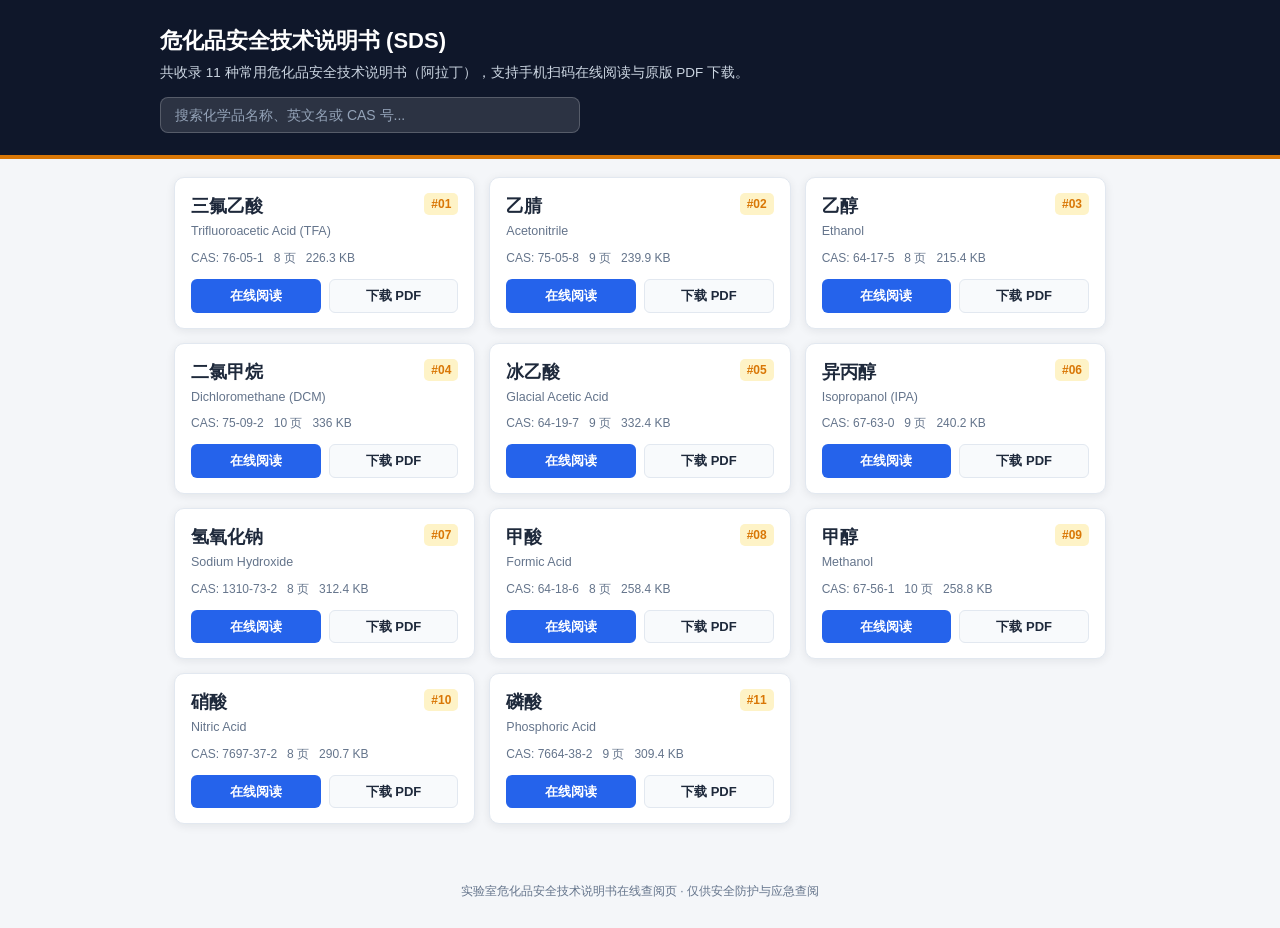
<file: index.html>
<!DOCTYPE html>
<html lang="zh-CN">
<head>
  <meta charset="UTF-8">
  <meta name="viewport" content="width=device-width, initial-scale=1.0">
  <title>危化品安全技术说明书 (SDS) 目录</title>
  <link rel="stylesheet" href="./assets/style.css">
</head>
<body>
  <header class="hero">
    <div class="hero-inner">
      <h1>危化品安全技术说明书 (SDS)</h1>
      <p>共收录 11 种常用危化品安全技术说明书（阿拉丁），支持手机扫码在线阅读与原版 PDF 下载。</p>
      <div class="search-wrap">
        <input id="search" class="search-input" type="search" placeholder="搜索化学品名称、英文名或 CAS 号...">
      </div>
    </div>
  </header>

  <main class="index-main">
    <section id="chem-grid" class="grid">
      <article class="chem-card" data-key="三氟乙酸 Trifluoroacetic Acid (TFA) 76-05-1 01">
        <div>
          <div class="card-head">
            <div>
              <div class="card-name">三氟乙酸</div>
              <div class="card-en">Trifluoroacetic Acid (TFA)</div>
            </div>
            <span class="chem-id">#01</span>
          </div>
          <div class="card-meta" style="margin-top:8px;">
            <span>CAS: 76-05-1</span>
            <span>8 页</span>
            <span>226.3 KB</span>
          </div>
        </div>
        <div class="card-actions">
          <a class="btn btn-primary" href="./01/">在线阅读</a>
          <a class="btn btn-outline" href="./pdfs/01.pdf" download="三氟乙酸-阿拉丁.pdf">下载 PDF</a>
        </div>
      </article>
      <article class="chem-card" data-key="乙腈 Acetonitrile 75-05-8 02">
        <div>
          <div class="card-head">
            <div>
              <div class="card-name">乙腈</div>
              <div class="card-en">Acetonitrile</div>
            </div>
            <span class="chem-id">#02</span>
          </div>
          <div class="card-meta" style="margin-top:8px;">
            <span>CAS: 75-05-8</span>
            <span>9 页</span>
            <span>239.9 KB</span>
          </div>
        </div>
        <div class="card-actions">
          <a class="btn btn-primary" href="./02/">在线阅读</a>
          <a class="btn btn-outline" href="./pdfs/02.pdf" download="乙腈-阿拉丁.pdf">下载 PDF</a>
        </div>
      </article>
      <article class="chem-card" data-key="乙醇 Ethanol 64-17-5 03">
        <div>
          <div class="card-head">
            <div>
              <div class="card-name">乙醇</div>
              <div class="card-en">Ethanol</div>
            </div>
            <span class="chem-id">#03</span>
          </div>
          <div class="card-meta" style="margin-top:8px;">
            <span>CAS: 64-17-5</span>
            <span>8 页</span>
            <span>215.4 KB</span>
          </div>
        </div>
        <div class="card-actions">
          <a class="btn btn-primary" href="./03/">在线阅读</a>
          <a class="btn btn-outline" href="./pdfs/03.pdf" download="乙醇-阿拉丁.pdf">下载 PDF</a>
        </div>
      </article>
      <article class="chem-card" data-key="二氯甲烷 Dichloromethane (DCM) 75-09-2 04">
        <div>
          <div class="card-head">
            <div>
              <div class="card-name">二氯甲烷</div>
              <div class="card-en">Dichloromethane (DCM)</div>
            </div>
            <span class="chem-id">#04</span>
          </div>
          <div class="card-meta" style="margin-top:8px;">
            <span>CAS: 75-09-2</span>
            <span>10 页</span>
            <span>336 KB</span>
          </div>
        </div>
        <div class="card-actions">
          <a class="btn btn-primary" href="./04/">在线阅读</a>
          <a class="btn btn-outline" href="./pdfs/04.pdf" download="二氯甲烷-阿拉丁.pdf">下载 PDF</a>
        </div>
      </article>
      <article class="chem-card" data-key="冰乙酸 Glacial Acetic Acid 64-19-7 05">
        <div>
          <div class="card-head">
            <div>
              <div class="card-name">冰乙酸</div>
              <div class="card-en">Glacial Acetic Acid</div>
            </div>
            <span class="chem-id">#05</span>
          </div>
          <div class="card-meta" style="margin-top:8px;">
            <span>CAS: 64-19-7</span>
            <span>9 页</span>
            <span>332.4 KB</span>
          </div>
        </div>
        <div class="card-actions">
          <a class="btn btn-primary" href="./05/">在线阅读</a>
          <a class="btn btn-outline" href="./pdfs/05.pdf" download="冰乙酸-阿拉丁.pdf">下载 PDF</a>
        </div>
      </article>
      <article class="chem-card" data-key="异丙醇 Isopropanol (IPA) 67-63-0 06">
        <div>
          <div class="card-head">
            <div>
              <div class="card-name">异丙醇</div>
              <div class="card-en">Isopropanol (IPA)</div>
            </div>
            <span class="chem-id">#06</span>
          </div>
          <div class="card-meta" style="margin-top:8px;">
            <span>CAS: 67-63-0</span>
            <span>9 页</span>
            <span>240.2 KB</span>
          </div>
        </div>
        <div class="card-actions">
          <a class="btn btn-primary" href="./06/">在线阅读</a>
          <a class="btn btn-outline" href="./pdfs/06.pdf" download="异丙醇-阿拉丁.pdf">下载 PDF</a>
        </div>
      </article>
      <article class="chem-card" data-key="氢氧化钠 Sodium Hydroxide 1310-73-2 07">
        <div>
          <div class="card-head">
            <div>
              <div class="card-name">氢氧化钠</div>
              <div class="card-en">Sodium Hydroxide</div>
            </div>
            <span class="chem-id">#07</span>
          </div>
          <div class="card-meta" style="margin-top:8px;">
            <span>CAS: 1310-73-2</span>
            <span>8 页</span>
            <span>312.4 KB</span>
          </div>
        </div>
        <div class="card-actions">
          <a class="btn btn-primary" href="./07/">在线阅读</a>
          <a class="btn btn-outline" href="./pdfs/07.pdf" download="氢氧化钠-阿拉丁.pdf">下载 PDF</a>
        </div>
      </article>
      <article class="chem-card" data-key="甲酸 Formic Acid 64-18-6 08">
        <div>
          <div class="card-head">
            <div>
              <div class="card-name">甲酸</div>
              <div class="card-en">Formic Acid</div>
            </div>
            <span class="chem-id">#08</span>
          </div>
          <div class="card-meta" style="margin-top:8px;">
            <span>CAS: 64-18-6</span>
            <span>8 页</span>
            <span>258.4 KB</span>
          </div>
        </div>
        <div class="card-actions">
          <a class="btn btn-primary" href="./08/">在线阅读</a>
          <a class="btn btn-outline" href="./pdfs/08.pdf" download="甲酸-阿拉丁.pdf">下载 PDF</a>
        </div>
      </article>
      <article class="chem-card" data-key="甲醇 Methanol 67-56-1 09">
        <div>
          <div class="card-head">
            <div>
              <div class="card-name">甲醇</div>
              <div class="card-en">Methanol</div>
            </div>
            <span class="chem-id">#09</span>
          </div>
          <div class="card-meta" style="margin-top:8px;">
            <span>CAS: 67-56-1</span>
            <span>10 页</span>
            <span>258.8 KB</span>
          </div>
        </div>
        <div class="card-actions">
          <a class="btn btn-primary" href="./09/">在线阅读</a>
          <a class="btn btn-outline" href="./pdfs/09.pdf" download="甲醇-阿拉丁.pdf">下载 PDF</a>
        </div>
      </article>
      <article class="chem-card" data-key="硝酸 Nitric Acid 7697-37-2 10">
        <div>
          <div class="card-head">
            <div>
              <div class="card-name">硝酸</div>
              <div class="card-en">Nitric Acid</div>
            </div>
            <span class="chem-id">#10</span>
          </div>
          <div class="card-meta" style="margin-top:8px;">
            <span>CAS: 7697-37-2</span>
            <span>8 页</span>
            <span>290.7 KB</span>
          </div>
        </div>
        <div class="card-actions">
          <a class="btn btn-primary" href="./10/">在线阅读</a>
          <a class="btn btn-outline" href="./pdfs/10.pdf" download="硝酸-阿拉丁.pdf">下载 PDF</a>
        </div>
      </article>
      <article class="chem-card" data-key="磷酸 Phosphoric Acid 7664-38-2 11">
        <div>
          <div class="card-head">
            <div>
              <div class="card-name">磷酸</div>
              <div class="card-en">Phosphoric Acid</div>
            </div>
            <span class="chem-id">#11</span>
          </div>
          <div class="card-meta" style="margin-top:8px;">
            <span>CAS: 7664-38-2</span>
            <span>9 页</span>
            <span>309.4 KB</span>
          </div>
        </div>
        <div class="card-actions">
          <a class="btn btn-primary" href="./11/">在线阅读</a>
          <a class="btn btn-outline" href="./pdfs/11.pdf" download="磷酸-阿拉丁.pdf">下载 PDF</a>
        </div>
      </article>

    </section>
  </main>

  <footer class="footer">
    实验室危化品安全技术说明书在线查阅页 · 仅供安全防护与应急查阅
  </footer>

  <script>
    (function () {
      var input = document.getElementById("search");
      var cards = document.querySelectorAll(".chem-card");
      if (!input) return;
      input.addEventListener("input", function () {
        var q = input.value.trim().toLowerCase();
        for (var i = 0; i < cards.length; i++) {
          var key = (cards[i].getAttribute("data-key") || "").toLowerCase();
          cards[i].style.display = !q || key.indexOf(q) !== -1 ? "" : "none";
        }
      });
    })();
  </script>
</body>
</html>
</file>
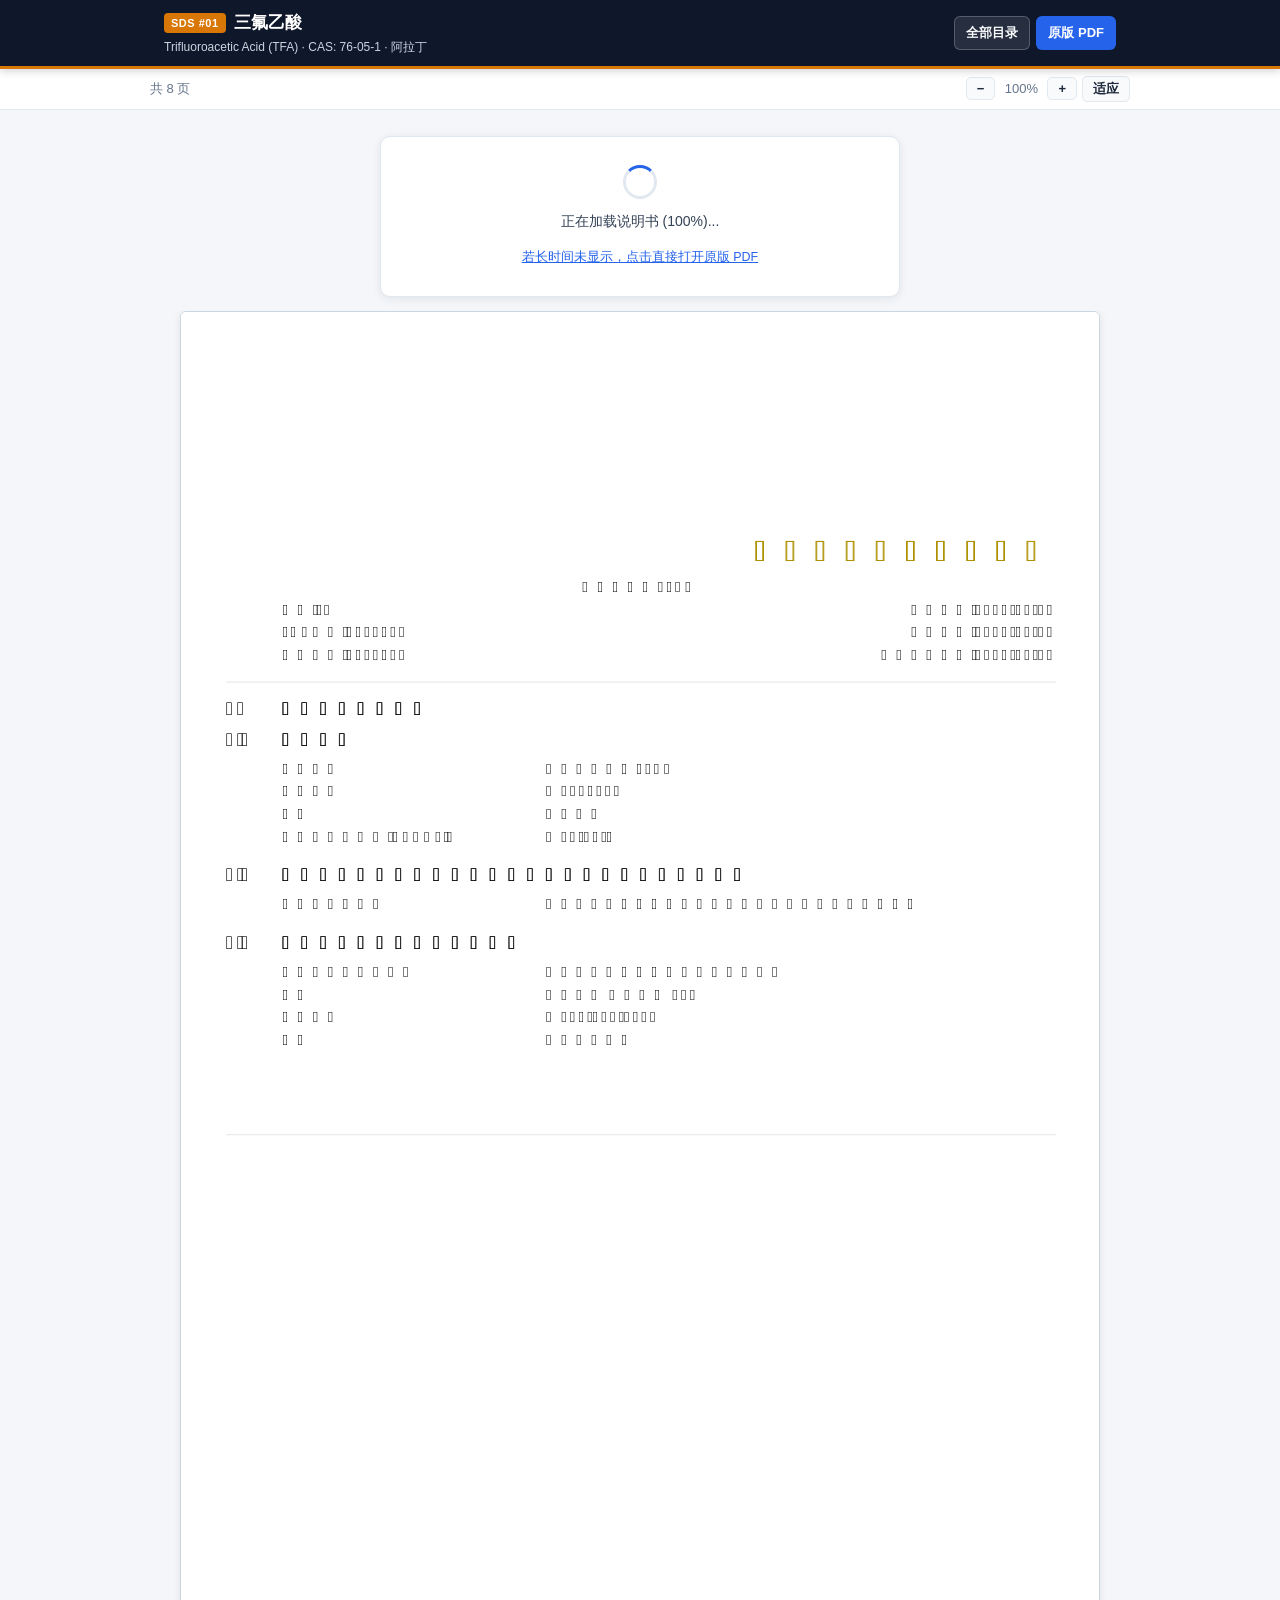
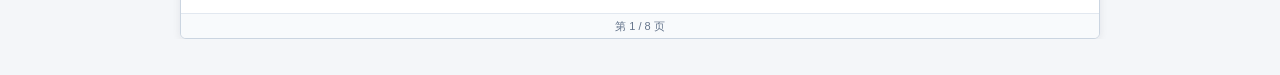
<file: 01/index.html>
<!DOCTYPE html>
<html lang="zh-CN">
<head>
  <meta charset="UTF-8">
  <meta name="viewport" content="width=device-width, initial-scale=1.0, maximum-scale=5.0">
  <title>三氟乙酸 - 化学品安全技术说明书 (SDS)</title>
  <link rel="stylesheet" href="../assets/style.css">
</head>
<body>
  <header class="topbar">
    <div class="topbar-inner">
      <div class="title-block">
        <div class="badge-row">
          <span class="sds-badge">SDS #01</span>
          <h1 class="chem-title">三氟乙酸</h1>
        </div>
        <div class="chem-sub">Trifluoroacetic Acid (TFA) · CAS: 76-05-1 · 阿拉丁</div>
      </div>
      <div class="actions">
        <a class="btn btn-ghost" href="../">全部目录</a>
        <a class="btn btn-primary" href="../pdfs/01.pdf" download="三氟乙酸-阿拉丁.pdf">原版 PDF</a>
      </div>
    </div>
  </header>

  <div class="subbar">
    <div class="subbar-inner">
      <span id="page-info">共 8 页</span>
      <div class="zoom-group">
        <button id="zoom-out" class="zoom-btn" type="button" aria-label="缩小">−</button>
        <span id="zoom-val" style="min-width:42px;text-align:center;">100%</span>
        <button id="zoom-in" class="zoom-btn" type="button" aria-label="放大">+</button>
        <button id="zoom-fit" class="zoom-btn" type="button">适应</button>
      </div>
    </div>
  </div>

  <main class="viewer-wrap">
    <div id="status-box" class="status-box">
      <div class="spinner"></div>
      <div id="status-text" style="font-size:14px;color:#334155;">正在加载安全技术说明书...</div>
      <div style="margin-top:12px;">
        <a style="font-size:12.5px;color:#2563eb;" href="../pdfs/01.pdf" target="_blank">若长时间未显示，点击直接打开原版 PDF</a>
      </div>
    </div>
    <div id="pages-container" class="pages-container"></div>
    <noscript>
      <div class="status-box">
        <p style="margin-bottom:12px;">当前浏览器未启用 JavaScript，请直接打开或下载 PDF 文件：</p>
        <a class="btn btn-primary" href="../pdfs/01.pdf">打开 三氟乙酸 SDS (PDF)</a>
      </div>
    </noscript>
  </main>

  <script>
    window.SDS_CONFIG = {
      pdfUrl: "../pdfs/01.pdf",
      fileName: "三氟乙酸-阿拉丁.pdf"
    };
  </script>
  <script src="../vendor/pdf.min.js"></script>
  <script src="../assets/viewer.js"></script>
</body>
</html>
</file>
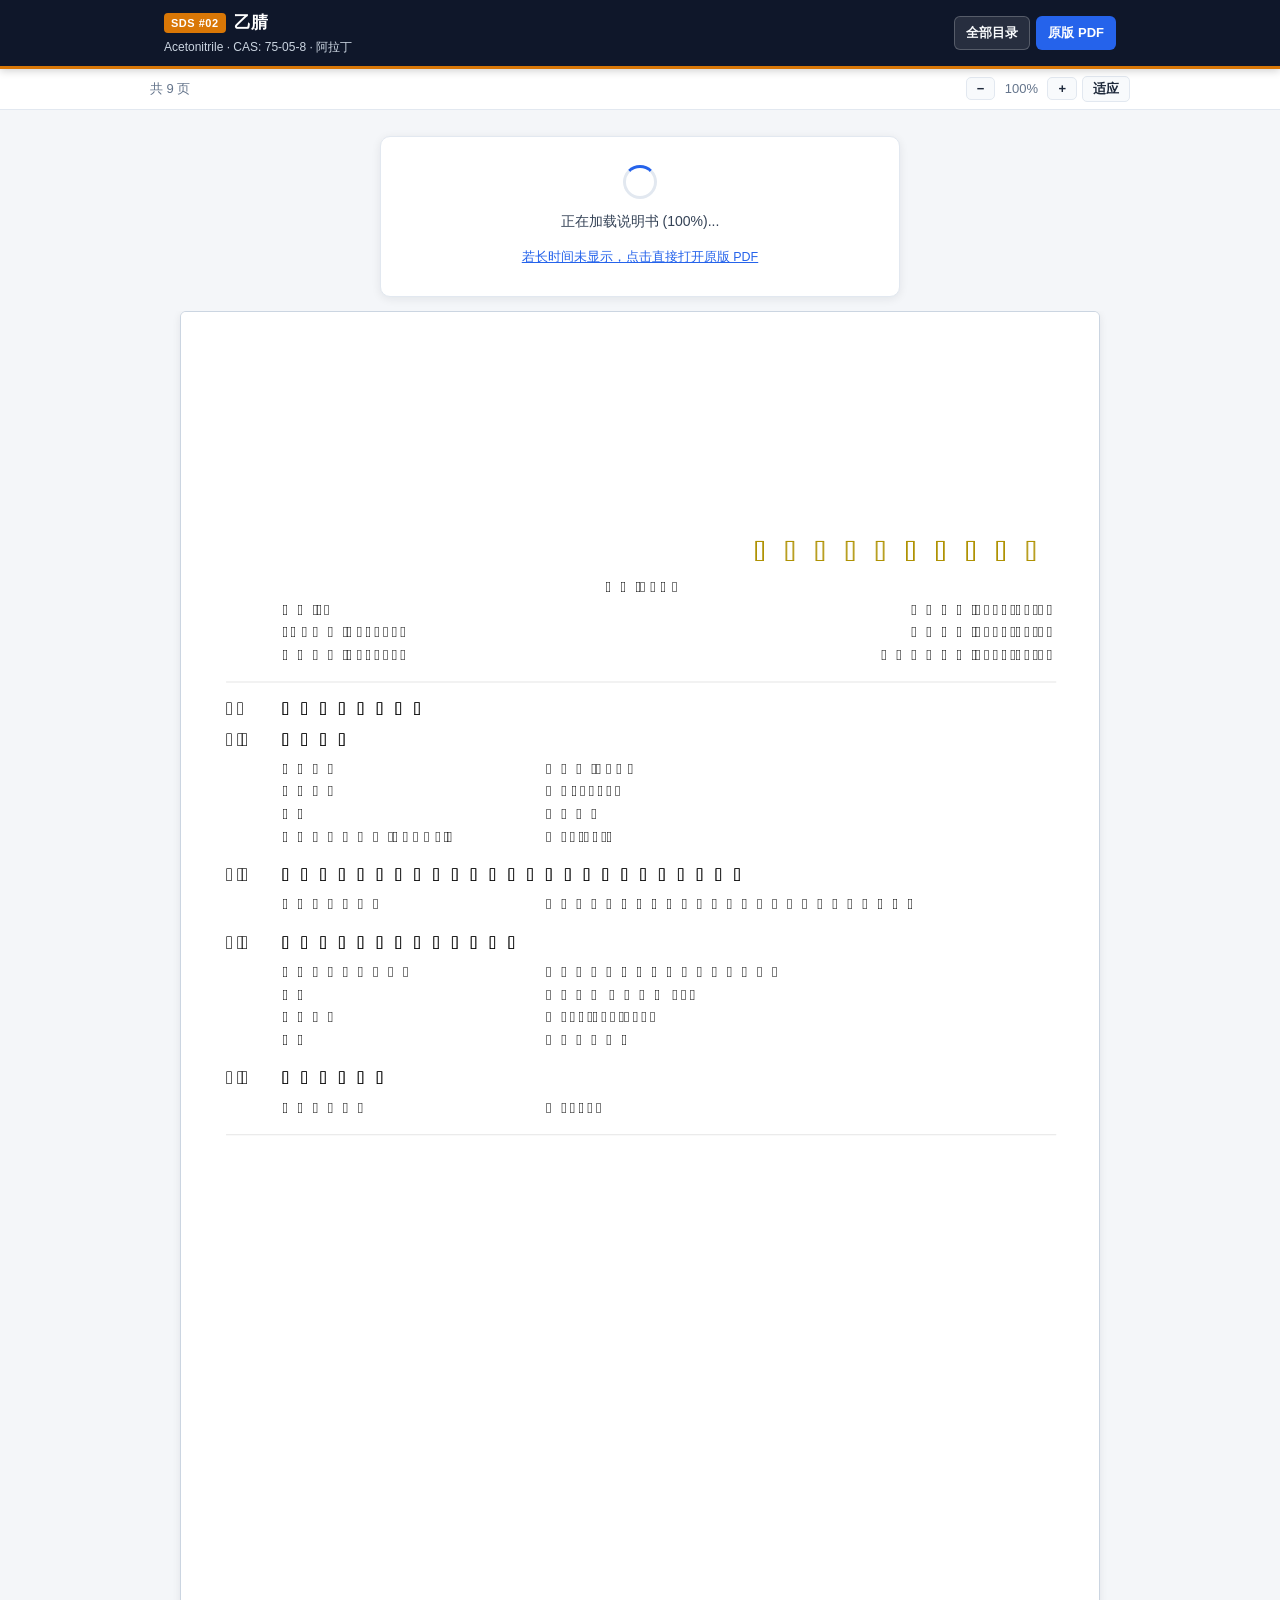
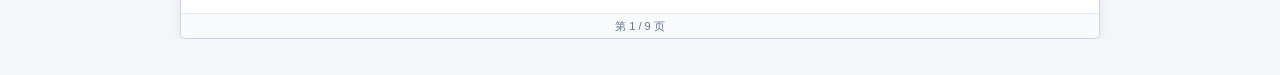
<file: 02/index.html>
<!DOCTYPE html>
<html lang="zh-CN">
<head>
  <meta charset="UTF-8">
  <meta name="viewport" content="width=device-width, initial-scale=1.0, maximum-scale=5.0">
  <title>乙腈 - 化学品安全技术说明书 (SDS)</title>
  <link rel="stylesheet" href="../assets/style.css">
</head>
<body>
  <header class="topbar">
    <div class="topbar-inner">
      <div class="title-block">
        <div class="badge-row">
          <span class="sds-badge">SDS #02</span>
          <h1 class="chem-title">乙腈</h1>
        </div>
        <div class="chem-sub">Acetonitrile · CAS: 75-05-8 · 阿拉丁</div>
      </div>
      <div class="actions">
        <a class="btn btn-ghost" href="../">全部目录</a>
        <a class="btn btn-primary" href="../pdfs/02.pdf" download="乙腈-阿拉丁.pdf">原版 PDF</a>
      </div>
    </div>
  </header>

  <div class="subbar">
    <div class="subbar-inner">
      <span id="page-info">共 9 页</span>
      <div class="zoom-group">
        <button id="zoom-out" class="zoom-btn" type="button" aria-label="缩小">−</button>
        <span id="zoom-val" style="min-width:42px;text-align:center;">100%</span>
        <button id="zoom-in" class="zoom-btn" type="button" aria-label="放大">+</button>
        <button id="zoom-fit" class="zoom-btn" type="button">适应</button>
      </div>
    </div>
  </div>

  <main class="viewer-wrap">
    <div id="status-box" class="status-box">
      <div class="spinner"></div>
      <div id="status-text" style="font-size:14px;color:#334155;">正在加载安全技术说明书...</div>
      <div style="margin-top:12px;">
        <a style="font-size:12.5px;color:#2563eb;" href="../pdfs/02.pdf" target="_blank">若长时间未显示，点击直接打开原版 PDF</a>
      </div>
    </div>
    <div id="pages-container" class="pages-container"></div>
    <noscript>
      <div class="status-box">
        <p style="margin-bottom:12px;">当前浏览器未启用 JavaScript，请直接打开或下载 PDF 文件：</p>
        <a class="btn btn-primary" href="../pdfs/02.pdf">打开 乙腈 SDS (PDF)</a>
      </div>
    </noscript>
  </main>

  <script>
    window.SDS_CONFIG = {
      pdfUrl: "../pdfs/02.pdf",
      fileName: "乙腈-阿拉丁.pdf"
    };
  </script>
  <script src="../vendor/pdf.min.js"></script>
  <script src="../assets/viewer.js"></script>
</body>
</html>
</file>
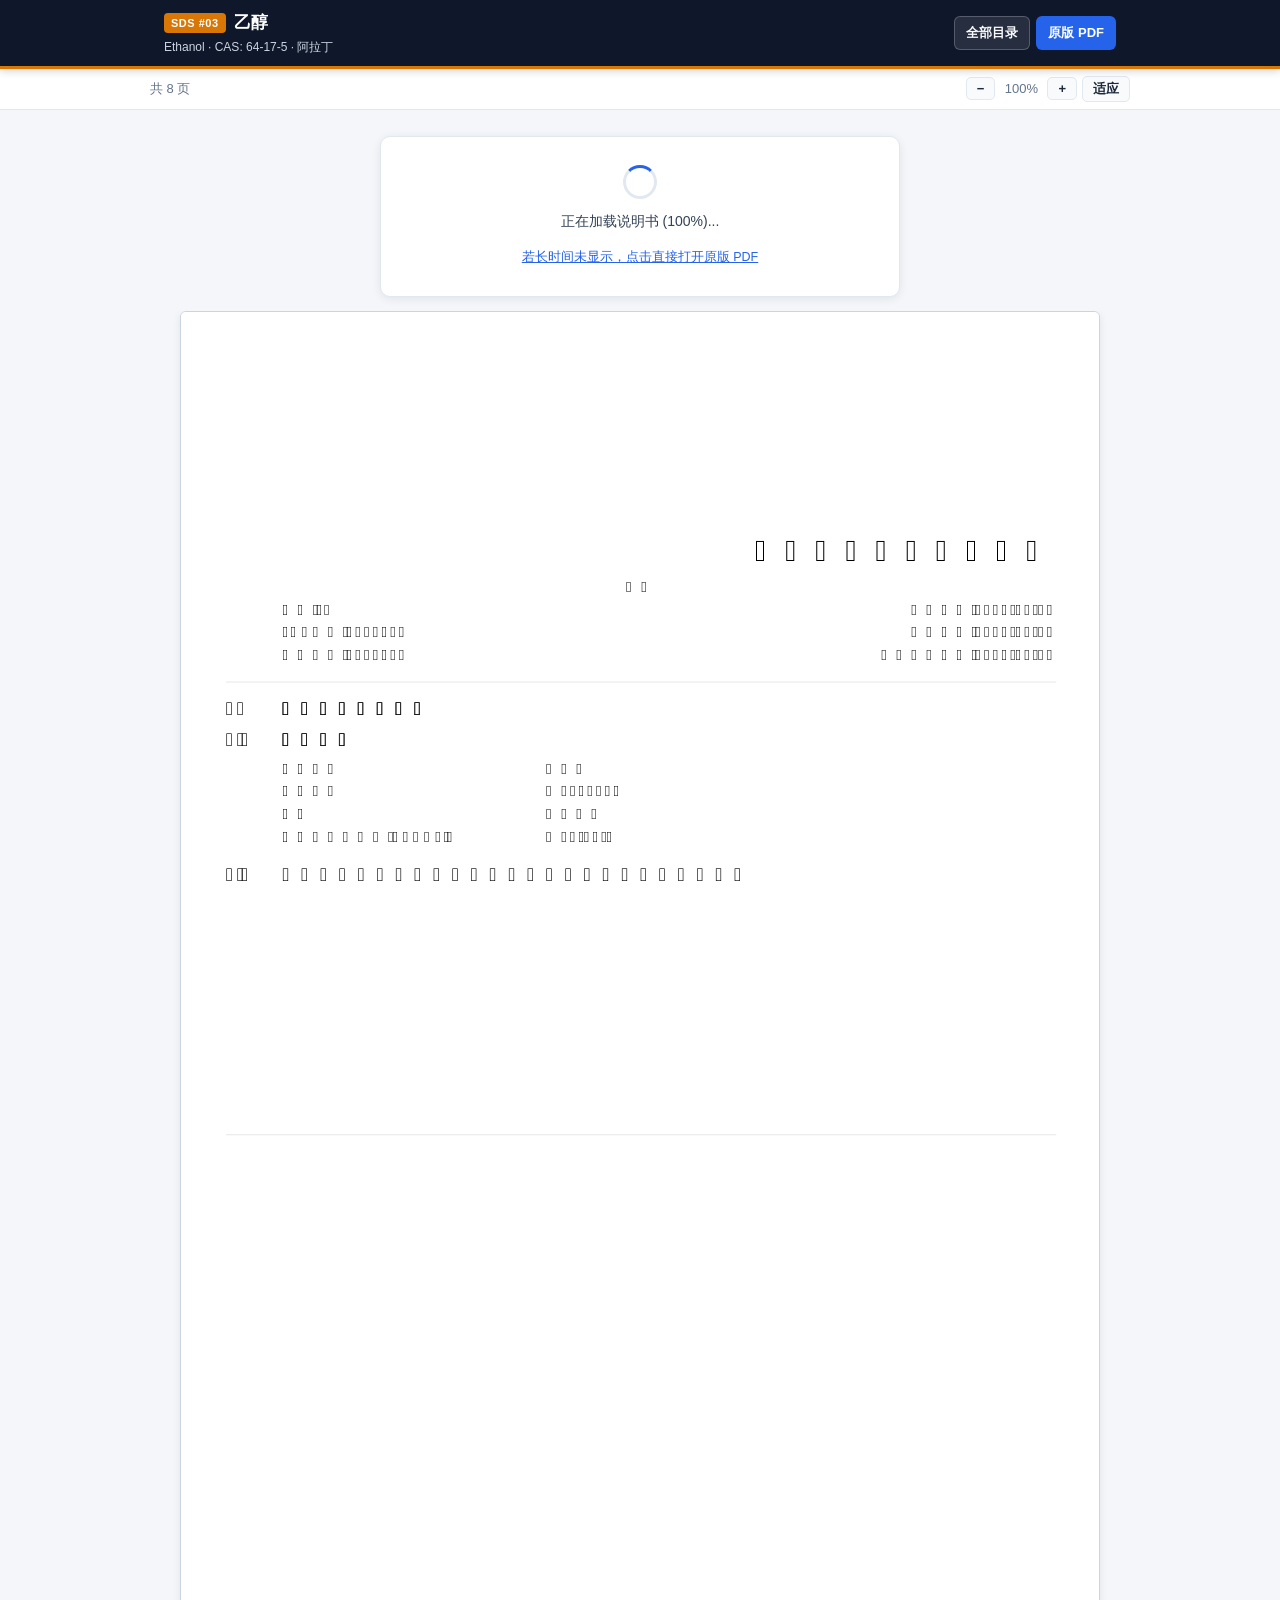
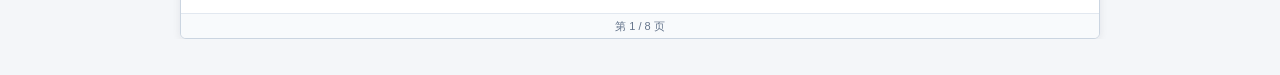
<file: 03/index.html>
<!DOCTYPE html>
<html lang="zh-CN">
<head>
  <meta charset="UTF-8">
  <meta name="viewport" content="width=device-width, initial-scale=1.0, maximum-scale=5.0">
  <title>乙醇 - 化学品安全技术说明书 (SDS)</title>
  <link rel="stylesheet" href="../assets/style.css">
</head>
<body>
  <header class="topbar">
    <div class="topbar-inner">
      <div class="title-block">
        <div class="badge-row">
          <span class="sds-badge">SDS #03</span>
          <h1 class="chem-title">乙醇</h1>
        </div>
        <div class="chem-sub">Ethanol · CAS: 64-17-5 · 阿拉丁</div>
      </div>
      <div class="actions">
        <a class="btn btn-ghost" href="../">全部目录</a>
        <a class="btn btn-primary" href="../pdfs/03.pdf" download="乙醇-阿拉丁.pdf">原版 PDF</a>
      </div>
    </div>
  </header>

  <div class="subbar">
    <div class="subbar-inner">
      <span id="page-info">共 8 页</span>
      <div class="zoom-group">
        <button id="zoom-out" class="zoom-btn" type="button" aria-label="缩小">−</button>
        <span id="zoom-val" style="min-width:42px;text-align:center;">100%</span>
        <button id="zoom-in" class="zoom-btn" type="button" aria-label="放大">+</button>
        <button id="zoom-fit" class="zoom-btn" type="button">适应</button>
      </div>
    </div>
  </div>

  <main class="viewer-wrap">
    <div id="status-box" class="status-box">
      <div class="spinner"></div>
      <div id="status-text" style="font-size:14px;color:#334155;">正在加载安全技术说明书...</div>
      <div style="margin-top:12px;">
        <a style="font-size:12.5px;color:#2563eb;" href="../pdfs/03.pdf" target="_blank">若长时间未显示，点击直接打开原版 PDF</a>
      </div>
    </div>
    <div id="pages-container" class="pages-container"></div>
    <noscript>
      <div class="status-box">
        <p style="margin-bottom:12px;">当前浏览器未启用 JavaScript，请直接打开或下载 PDF 文件：</p>
        <a class="btn btn-primary" href="../pdfs/03.pdf">打开 乙醇 SDS (PDF)</a>
      </div>
    </noscript>
  </main>

  <script>
    window.SDS_CONFIG = {
      pdfUrl: "../pdfs/03.pdf",
      fileName: "乙醇-阿拉丁.pdf"
    };
  </script>
  <script src="../vendor/pdf.min.js"></script>
  <script src="../assets/viewer.js"></script>
</body>
</html>
</file>
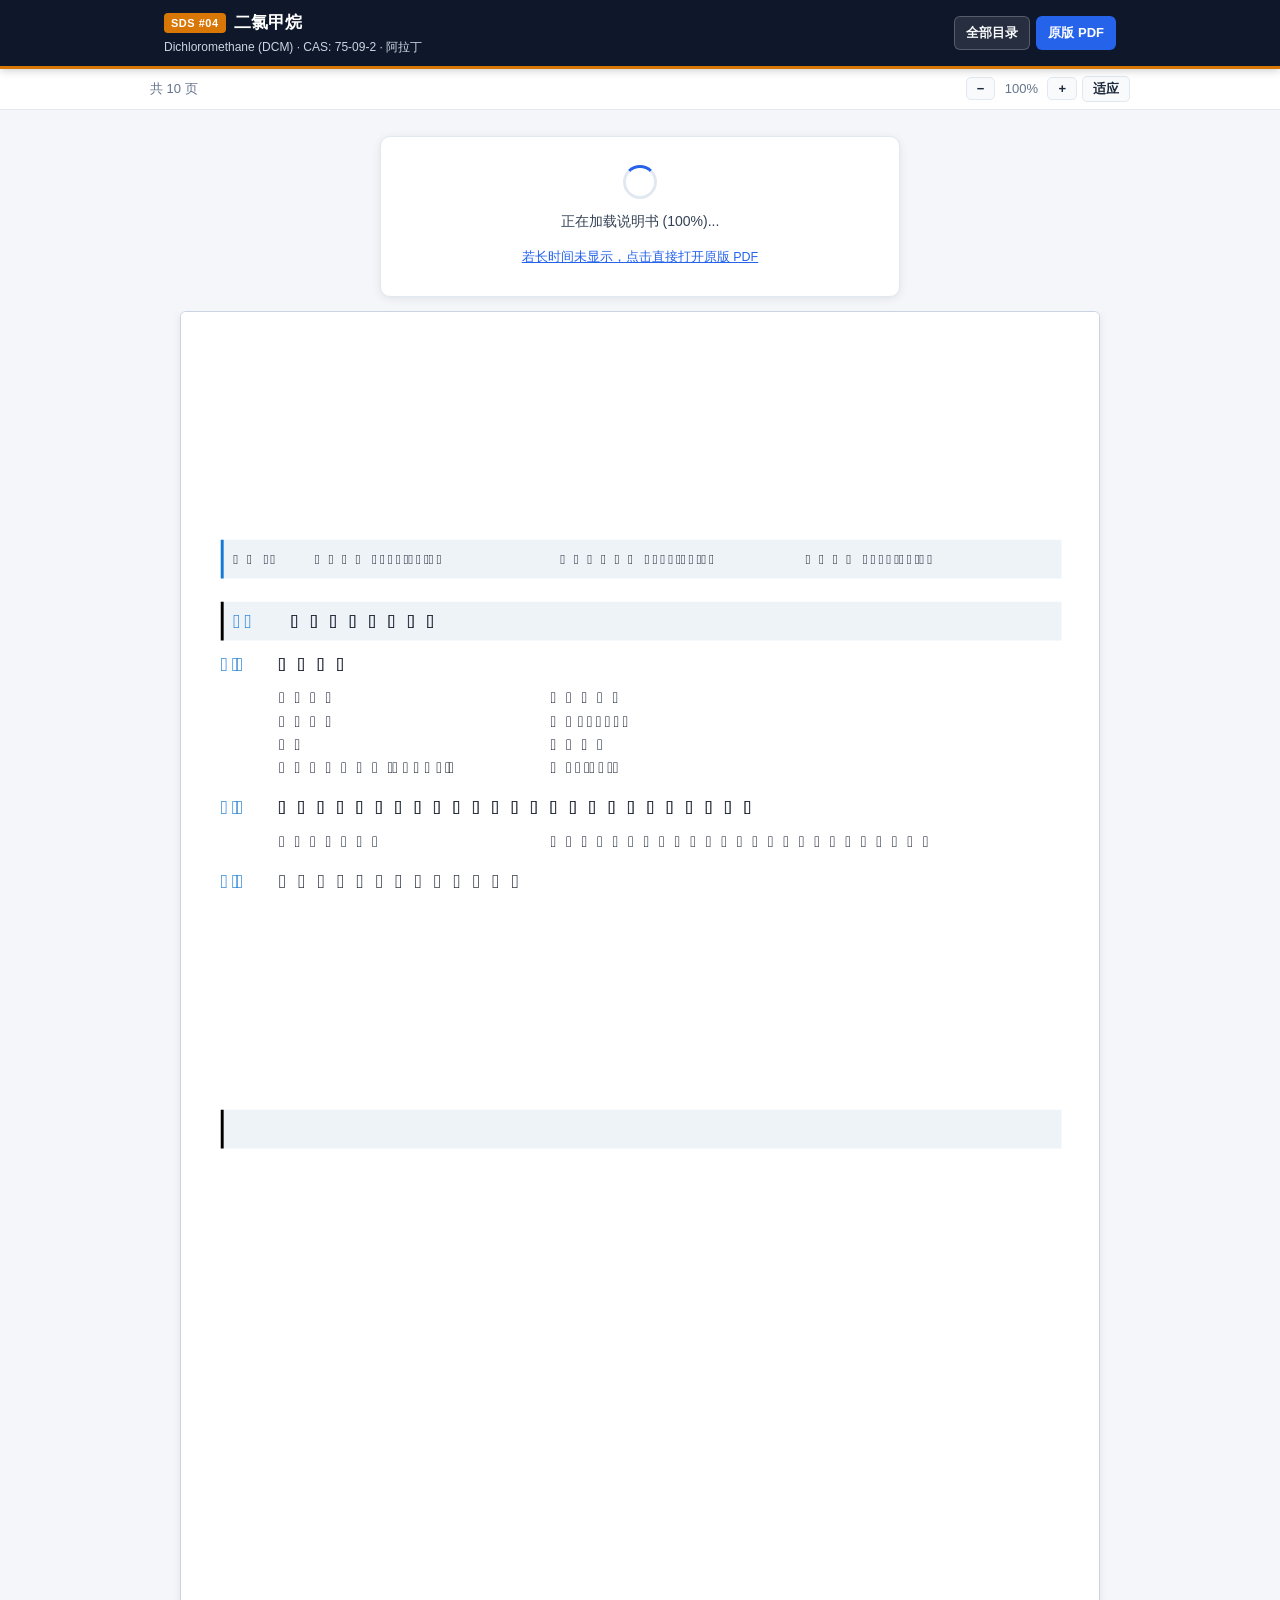
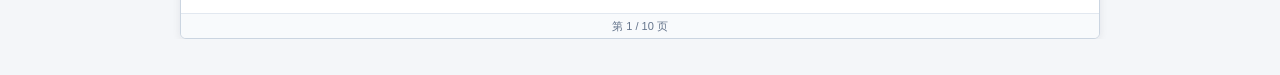
<file: 04/index.html>
<!DOCTYPE html>
<html lang="zh-CN">
<head>
  <meta charset="UTF-8">
  <meta name="viewport" content="width=device-width, initial-scale=1.0, maximum-scale=5.0">
  <title>二氯甲烷 - 化学品安全技术说明书 (SDS)</title>
  <link rel="stylesheet" href="../assets/style.css">
</head>
<body>
  <header class="topbar">
    <div class="topbar-inner">
      <div class="title-block">
        <div class="badge-row">
          <span class="sds-badge">SDS #04</span>
          <h1 class="chem-title">二氯甲烷</h1>
        </div>
        <div class="chem-sub">Dichloromethane (DCM) · CAS: 75-09-2 · 阿拉丁</div>
      </div>
      <div class="actions">
        <a class="btn btn-ghost" href="../">全部目录</a>
        <a class="btn btn-primary" href="../pdfs/04.pdf" download="二氯甲烷-阿拉丁.pdf">原版 PDF</a>
      </div>
    </div>
  </header>

  <div class="subbar">
    <div class="subbar-inner">
      <span id="page-info">共 10 页</span>
      <div class="zoom-group">
        <button id="zoom-out" class="zoom-btn" type="button" aria-label="缩小">−</button>
        <span id="zoom-val" style="min-width:42px;text-align:center;">100%</span>
        <button id="zoom-in" class="zoom-btn" type="button" aria-label="放大">+</button>
        <button id="zoom-fit" class="zoom-btn" type="button">适应</button>
      </div>
    </div>
  </div>

  <main class="viewer-wrap">
    <div id="status-box" class="status-box">
      <div class="spinner"></div>
      <div id="status-text" style="font-size:14px;color:#334155;">正在加载安全技术说明书...</div>
      <div style="margin-top:12px;">
        <a style="font-size:12.5px;color:#2563eb;" href="../pdfs/04.pdf" target="_blank">若长时间未显示，点击直接打开原版 PDF</a>
      </div>
    </div>
    <div id="pages-container" class="pages-container"></div>
    <noscript>
      <div class="status-box">
        <p style="margin-bottom:12px;">当前浏览器未启用 JavaScript，请直接打开或下载 PDF 文件：</p>
        <a class="btn btn-primary" href="../pdfs/04.pdf">打开 二氯甲烷 SDS (PDF)</a>
      </div>
    </noscript>
  </main>

  <script>
    window.SDS_CONFIG = {
      pdfUrl: "../pdfs/04.pdf",
      fileName: "二氯甲烷-阿拉丁.pdf"
    };
  </script>
  <script src="../vendor/pdf.min.js"></script>
  <script src="../assets/viewer.js"></script>
</body>
</html>
</file>
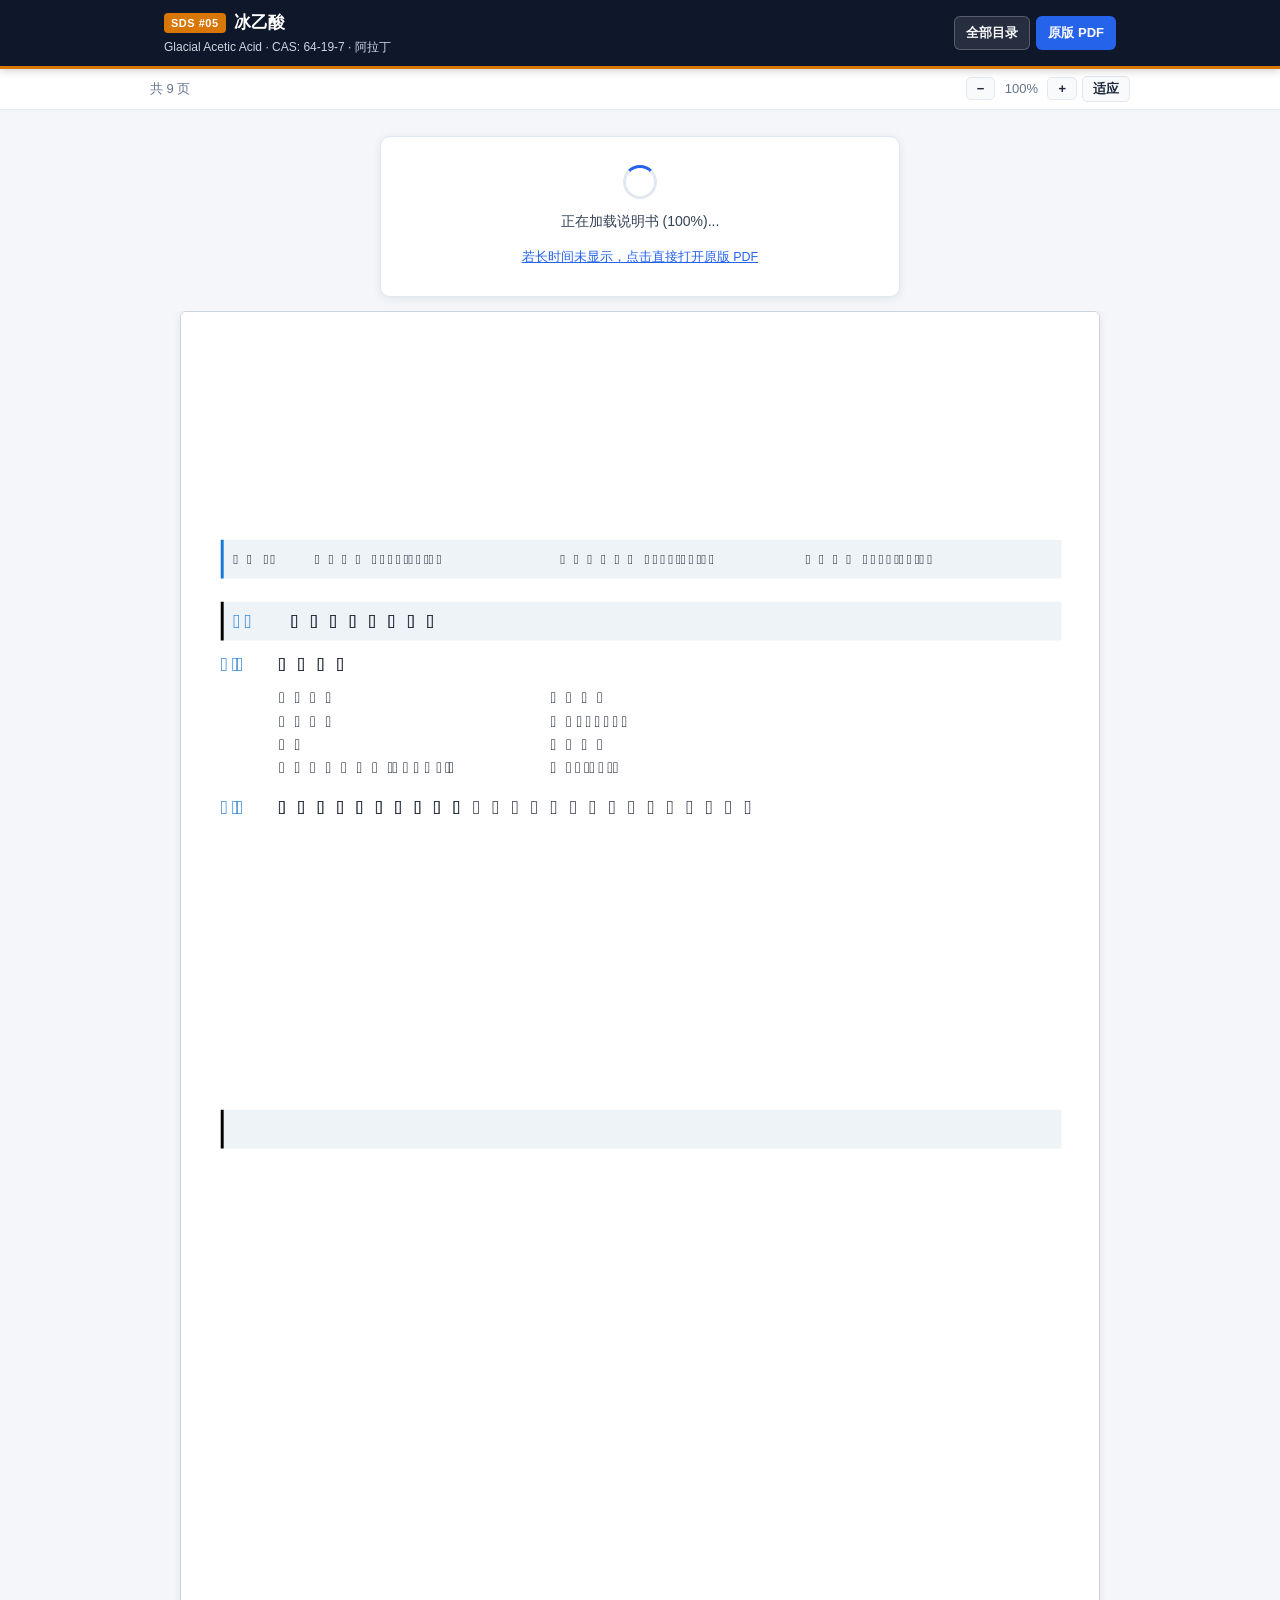
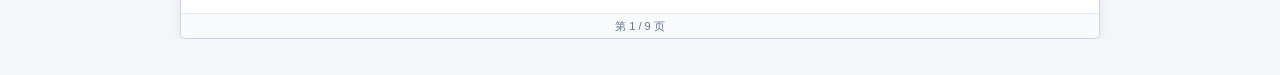
<file: 05/index.html>
<!DOCTYPE html>
<html lang="zh-CN">
<head>
  <meta charset="UTF-8">
  <meta name="viewport" content="width=device-width, initial-scale=1.0, maximum-scale=5.0">
  <title>冰乙酸 - 化学品安全技术说明书 (SDS)</title>
  <link rel="stylesheet" href="../assets/style.css">
</head>
<body>
  <header class="topbar">
    <div class="topbar-inner">
      <div class="title-block">
        <div class="badge-row">
          <span class="sds-badge">SDS #05</span>
          <h1 class="chem-title">冰乙酸</h1>
        </div>
        <div class="chem-sub">Glacial Acetic Acid · CAS: 64-19-7 · 阿拉丁</div>
      </div>
      <div class="actions">
        <a class="btn btn-ghost" href="../">全部目录</a>
        <a class="btn btn-primary" href="../pdfs/05.pdf" download="冰乙酸-阿拉丁.pdf">原版 PDF</a>
      </div>
    </div>
  </header>

  <div class="subbar">
    <div class="subbar-inner">
      <span id="page-info">共 9 页</span>
      <div class="zoom-group">
        <button id="zoom-out" class="zoom-btn" type="button" aria-label="缩小">−</button>
        <span id="zoom-val" style="min-width:42px;text-align:center;">100%</span>
        <button id="zoom-in" class="zoom-btn" type="button" aria-label="放大">+</button>
        <button id="zoom-fit" class="zoom-btn" type="button">适应</button>
      </div>
    </div>
  </div>

  <main class="viewer-wrap">
    <div id="status-box" class="status-box">
      <div class="spinner"></div>
      <div id="status-text" style="font-size:14px;color:#334155;">正在加载安全技术说明书...</div>
      <div style="margin-top:12px;">
        <a style="font-size:12.5px;color:#2563eb;" href="../pdfs/05.pdf" target="_blank">若长时间未显示，点击直接打开原版 PDF</a>
      </div>
    </div>
    <div id="pages-container" class="pages-container"></div>
    <noscript>
      <div class="status-box">
        <p style="margin-bottom:12px;">当前浏览器未启用 JavaScript，请直接打开或下载 PDF 文件：</p>
        <a class="btn btn-primary" href="../pdfs/05.pdf">打开 冰乙酸 SDS (PDF)</a>
      </div>
    </noscript>
  </main>

  <script>
    window.SDS_CONFIG = {
      pdfUrl: "../pdfs/05.pdf",
      fileName: "冰乙酸-阿拉丁.pdf"
    };
  </script>
  <script src="../vendor/pdf.min.js"></script>
  <script src="../assets/viewer.js"></script>
</body>
</html>
</file>
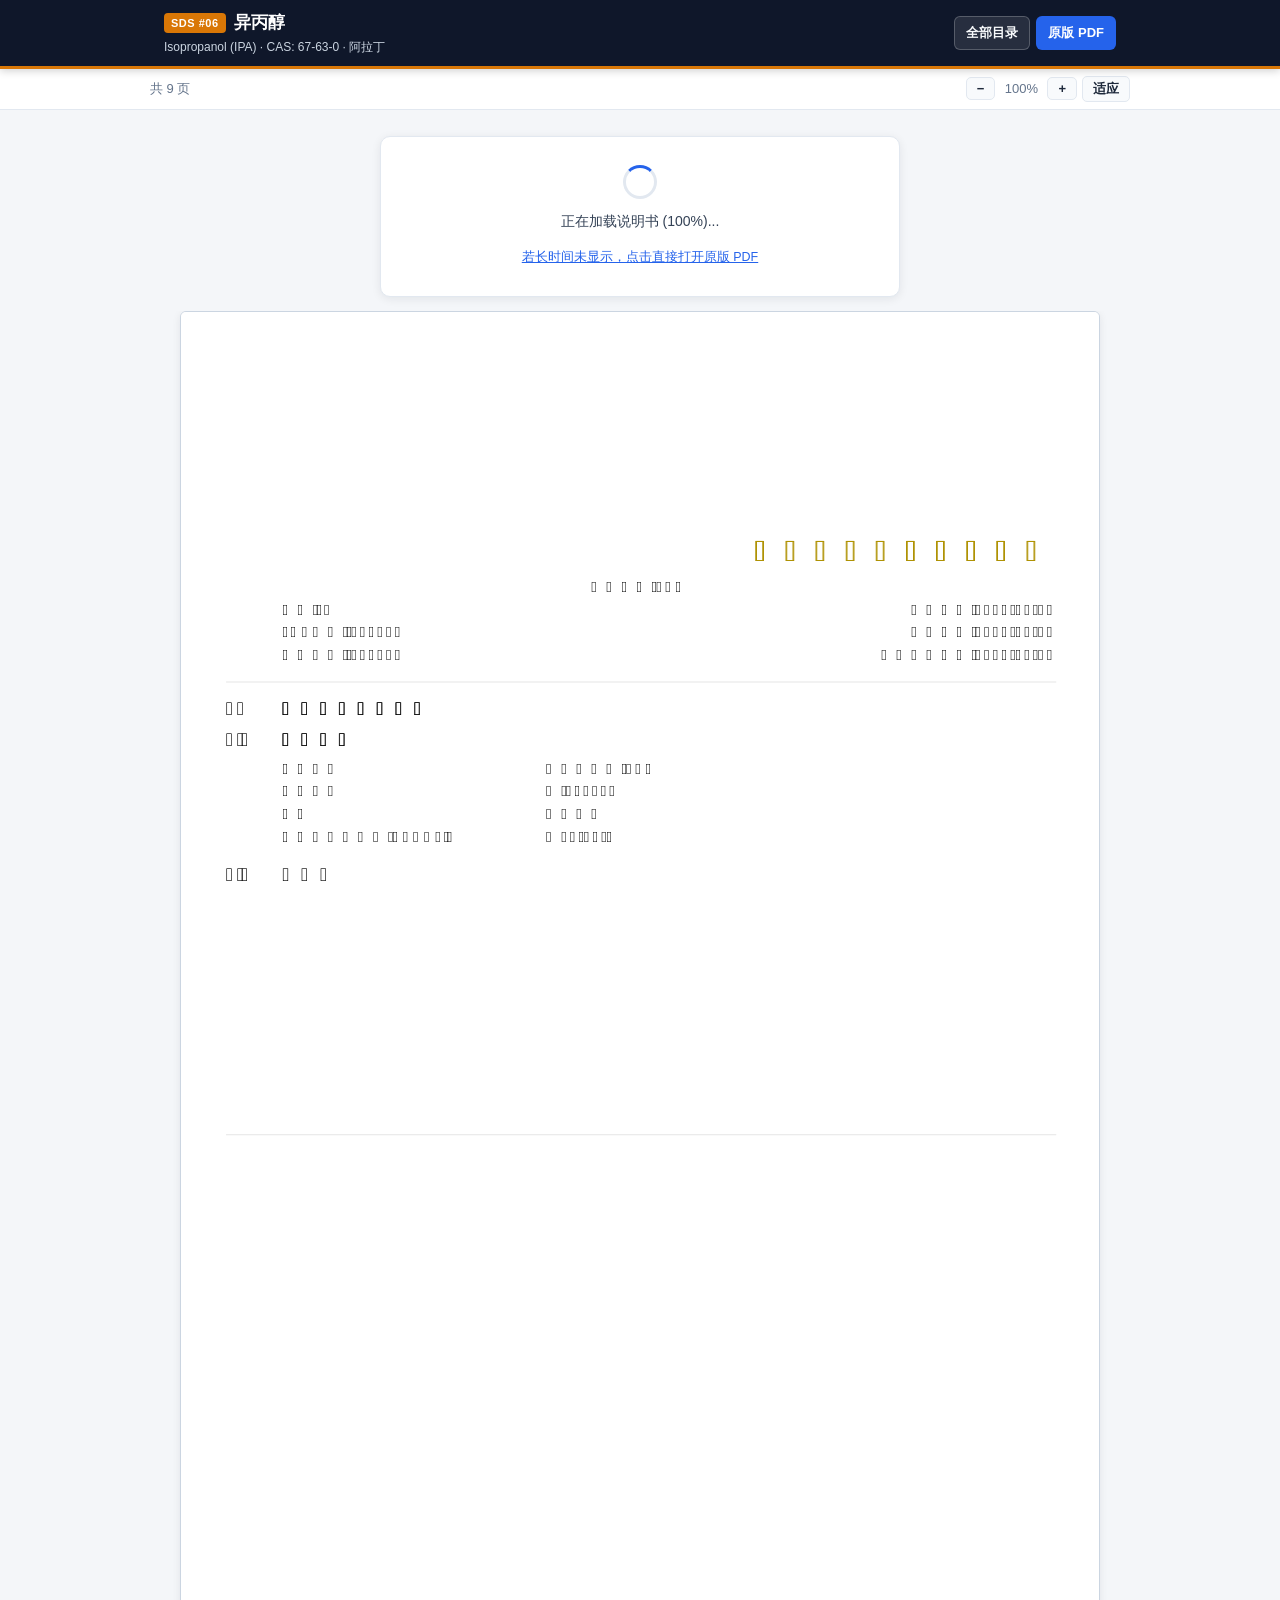
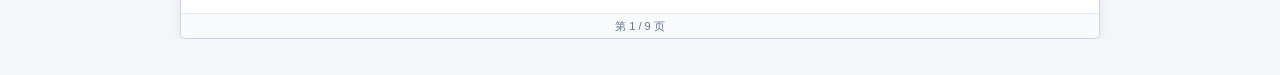
<file: 06/index.html>
<!DOCTYPE html>
<html lang="zh-CN">
<head>
  <meta charset="UTF-8">
  <meta name="viewport" content="width=device-width, initial-scale=1.0, maximum-scale=5.0">
  <title>异丙醇 - 化学品安全技术说明书 (SDS)</title>
  <link rel="stylesheet" href="../assets/style.css">
</head>
<body>
  <header class="topbar">
    <div class="topbar-inner">
      <div class="title-block">
        <div class="badge-row">
          <span class="sds-badge">SDS #06</span>
          <h1 class="chem-title">异丙醇</h1>
        </div>
        <div class="chem-sub">Isopropanol (IPA) · CAS: 67-63-0 · 阿拉丁</div>
      </div>
      <div class="actions">
        <a class="btn btn-ghost" href="../">全部目录</a>
        <a class="btn btn-primary" href="../pdfs/06.pdf" download="异丙醇-阿拉丁.pdf">原版 PDF</a>
      </div>
    </div>
  </header>

  <div class="subbar">
    <div class="subbar-inner">
      <span id="page-info">共 9 页</span>
      <div class="zoom-group">
        <button id="zoom-out" class="zoom-btn" type="button" aria-label="缩小">−</button>
        <span id="zoom-val" style="min-width:42px;text-align:center;">100%</span>
        <button id="zoom-in" class="zoom-btn" type="button" aria-label="放大">+</button>
        <button id="zoom-fit" class="zoom-btn" type="button">适应</button>
      </div>
    </div>
  </div>

  <main class="viewer-wrap">
    <div id="status-box" class="status-box">
      <div class="spinner"></div>
      <div id="status-text" style="font-size:14px;color:#334155;">正在加载安全技术说明书...</div>
      <div style="margin-top:12px;">
        <a style="font-size:12.5px;color:#2563eb;" href="../pdfs/06.pdf" target="_blank">若长时间未显示，点击直接打开原版 PDF</a>
      </div>
    </div>
    <div id="pages-container" class="pages-container"></div>
    <noscript>
      <div class="status-box">
        <p style="margin-bottom:12px;">当前浏览器未启用 JavaScript，请直接打开或下载 PDF 文件：</p>
        <a class="btn btn-primary" href="../pdfs/06.pdf">打开 异丙醇 SDS (PDF)</a>
      </div>
    </noscript>
  </main>

  <script>
    window.SDS_CONFIG = {
      pdfUrl: "../pdfs/06.pdf",
      fileName: "异丙醇-阿拉丁.pdf"
    };
  </script>
  <script src="../vendor/pdf.min.js"></script>
  <script src="../assets/viewer.js"></script>
</body>
</html>
</file>
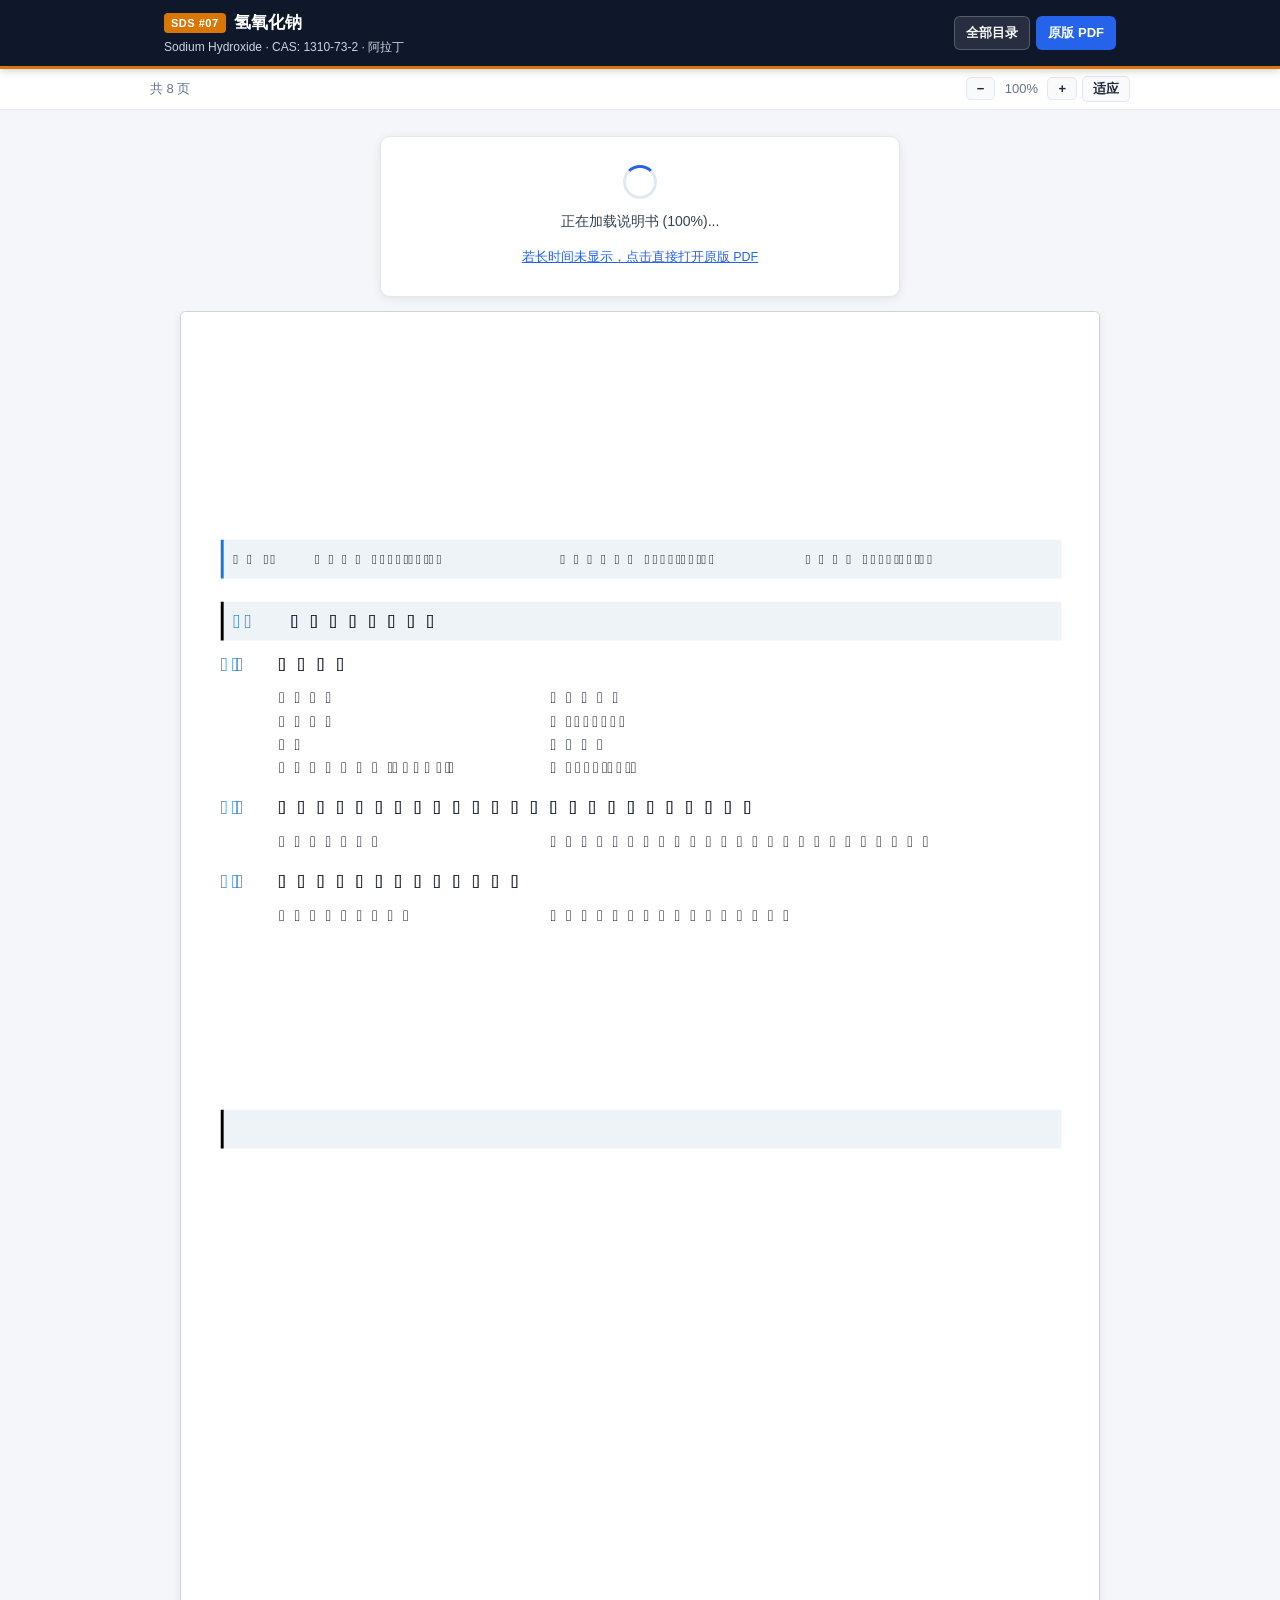
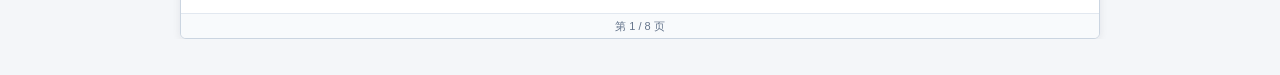
<file: 07/index.html>
<!DOCTYPE html>
<html lang="zh-CN">
<head>
  <meta charset="UTF-8">
  <meta name="viewport" content="width=device-width, initial-scale=1.0, maximum-scale=5.0">
  <title>氢氧化钠 - 化学品安全技术说明书 (SDS)</title>
  <link rel="stylesheet" href="../assets/style.css">
</head>
<body>
  <header class="topbar">
    <div class="topbar-inner">
      <div class="title-block">
        <div class="badge-row">
          <span class="sds-badge">SDS #07</span>
          <h1 class="chem-title">氢氧化钠</h1>
        </div>
        <div class="chem-sub">Sodium Hydroxide · CAS: 1310-73-2 · 阿拉丁</div>
      </div>
      <div class="actions">
        <a class="btn btn-ghost" href="../">全部目录</a>
        <a class="btn btn-primary" href="../pdfs/07.pdf" download="氢氧化钠-阿拉丁.pdf">原版 PDF</a>
      </div>
    </div>
  </header>

  <div class="subbar">
    <div class="subbar-inner">
      <span id="page-info">共 8 页</span>
      <div class="zoom-group">
        <button id="zoom-out" class="zoom-btn" type="button" aria-label="缩小">−</button>
        <span id="zoom-val" style="min-width:42px;text-align:center;">100%</span>
        <button id="zoom-in" class="zoom-btn" type="button" aria-label="放大">+</button>
        <button id="zoom-fit" class="zoom-btn" type="button">适应</button>
      </div>
    </div>
  </div>

  <main class="viewer-wrap">
    <div id="status-box" class="status-box">
      <div class="spinner"></div>
      <div id="status-text" style="font-size:14px;color:#334155;">正在加载安全技术说明书...</div>
      <div style="margin-top:12px;">
        <a style="font-size:12.5px;color:#2563eb;" href="../pdfs/07.pdf" target="_blank">若长时间未显示，点击直接打开原版 PDF</a>
      </div>
    </div>
    <div id="pages-container" class="pages-container"></div>
    <noscript>
      <div class="status-box">
        <p style="margin-bottom:12px;">当前浏览器未启用 JavaScript，请直接打开或下载 PDF 文件：</p>
        <a class="btn btn-primary" href="../pdfs/07.pdf">打开 氢氧化钠 SDS (PDF)</a>
      </div>
    </noscript>
  </main>

  <script>
    window.SDS_CONFIG = {
      pdfUrl: "../pdfs/07.pdf",
      fileName: "氢氧化钠-阿拉丁.pdf"
    };
  </script>
  <script src="../vendor/pdf.min.js"></script>
  <script src="../assets/viewer.js"></script>
</body>
</html>
</file>
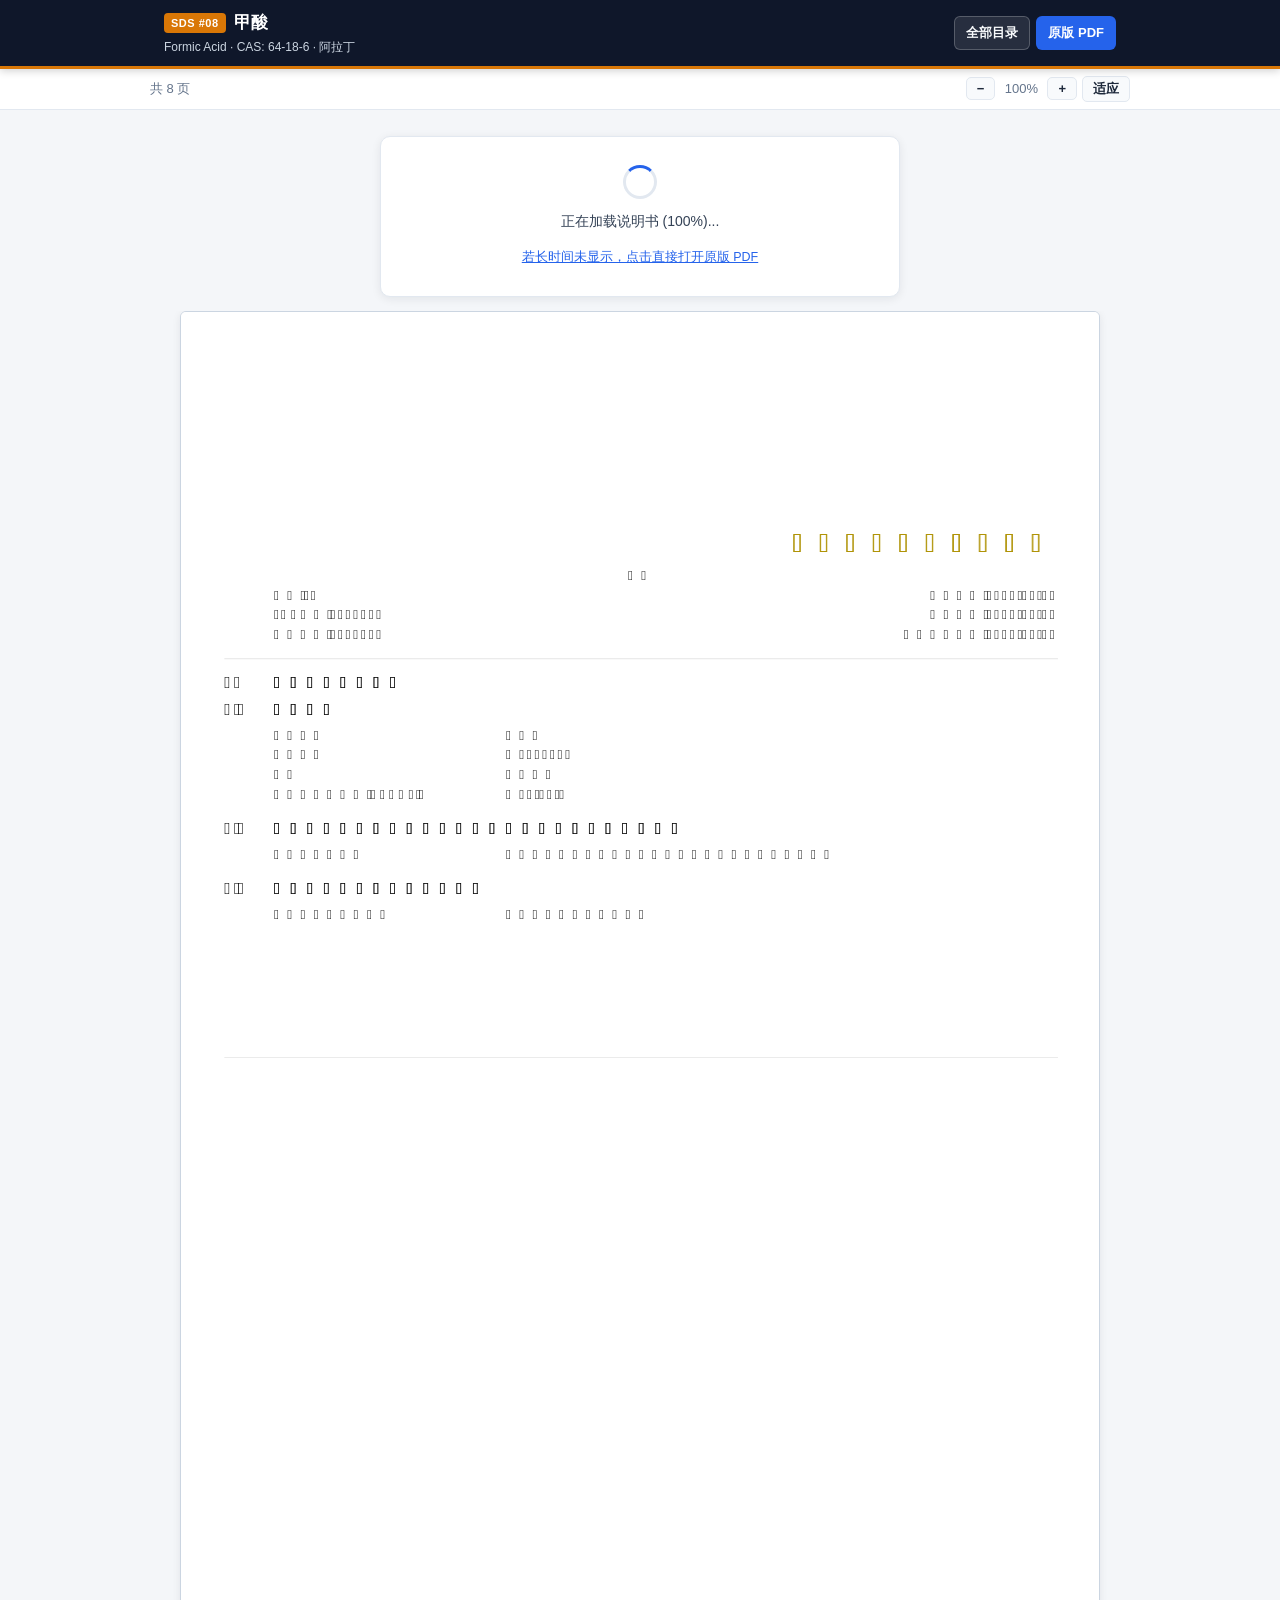
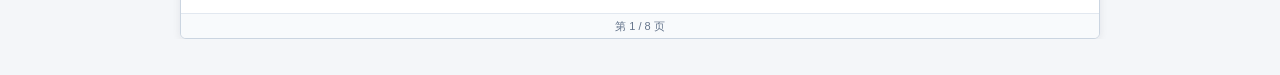
<file: 08/index.html>
<!DOCTYPE html>
<html lang="zh-CN">
<head>
  <meta charset="UTF-8">
  <meta name="viewport" content="width=device-width, initial-scale=1.0, maximum-scale=5.0">
  <title>甲酸 - 化学品安全技术说明书 (SDS)</title>
  <link rel="stylesheet" href="../assets/style.css">
</head>
<body>
  <header class="topbar">
    <div class="topbar-inner">
      <div class="title-block">
        <div class="badge-row">
          <span class="sds-badge">SDS #08</span>
          <h1 class="chem-title">甲酸</h1>
        </div>
        <div class="chem-sub">Formic Acid · CAS: 64-18-6 · 阿拉丁</div>
      </div>
      <div class="actions">
        <a class="btn btn-ghost" href="../">全部目录</a>
        <a class="btn btn-primary" href="../pdfs/08.pdf" download="甲酸-阿拉丁.pdf">原版 PDF</a>
      </div>
    </div>
  </header>

  <div class="subbar">
    <div class="subbar-inner">
      <span id="page-info">共 8 页</span>
      <div class="zoom-group">
        <button id="zoom-out" class="zoom-btn" type="button" aria-label="缩小">−</button>
        <span id="zoom-val" style="min-width:42px;text-align:center;">100%</span>
        <button id="zoom-in" class="zoom-btn" type="button" aria-label="放大">+</button>
        <button id="zoom-fit" class="zoom-btn" type="button">适应</button>
      </div>
    </div>
  </div>

  <main class="viewer-wrap">
    <div id="status-box" class="status-box">
      <div class="spinner"></div>
      <div id="status-text" style="font-size:14px;color:#334155;">正在加载安全技术说明书...</div>
      <div style="margin-top:12px;">
        <a style="font-size:12.5px;color:#2563eb;" href="../pdfs/08.pdf" target="_blank">若长时间未显示，点击直接打开原版 PDF</a>
      </div>
    </div>
    <div id="pages-container" class="pages-container"></div>
    <noscript>
      <div class="status-box">
        <p style="margin-bottom:12px;">当前浏览器未启用 JavaScript，请直接打开或下载 PDF 文件：</p>
        <a class="btn btn-primary" href="../pdfs/08.pdf">打开 甲酸 SDS (PDF)</a>
      </div>
    </noscript>
  </main>

  <script>
    window.SDS_CONFIG = {
      pdfUrl: "../pdfs/08.pdf",
      fileName: "甲酸-阿拉丁.pdf"
    };
  </script>
  <script src="../vendor/pdf.min.js"></script>
  <script src="../assets/viewer.js"></script>
</body>
</html>
</file>
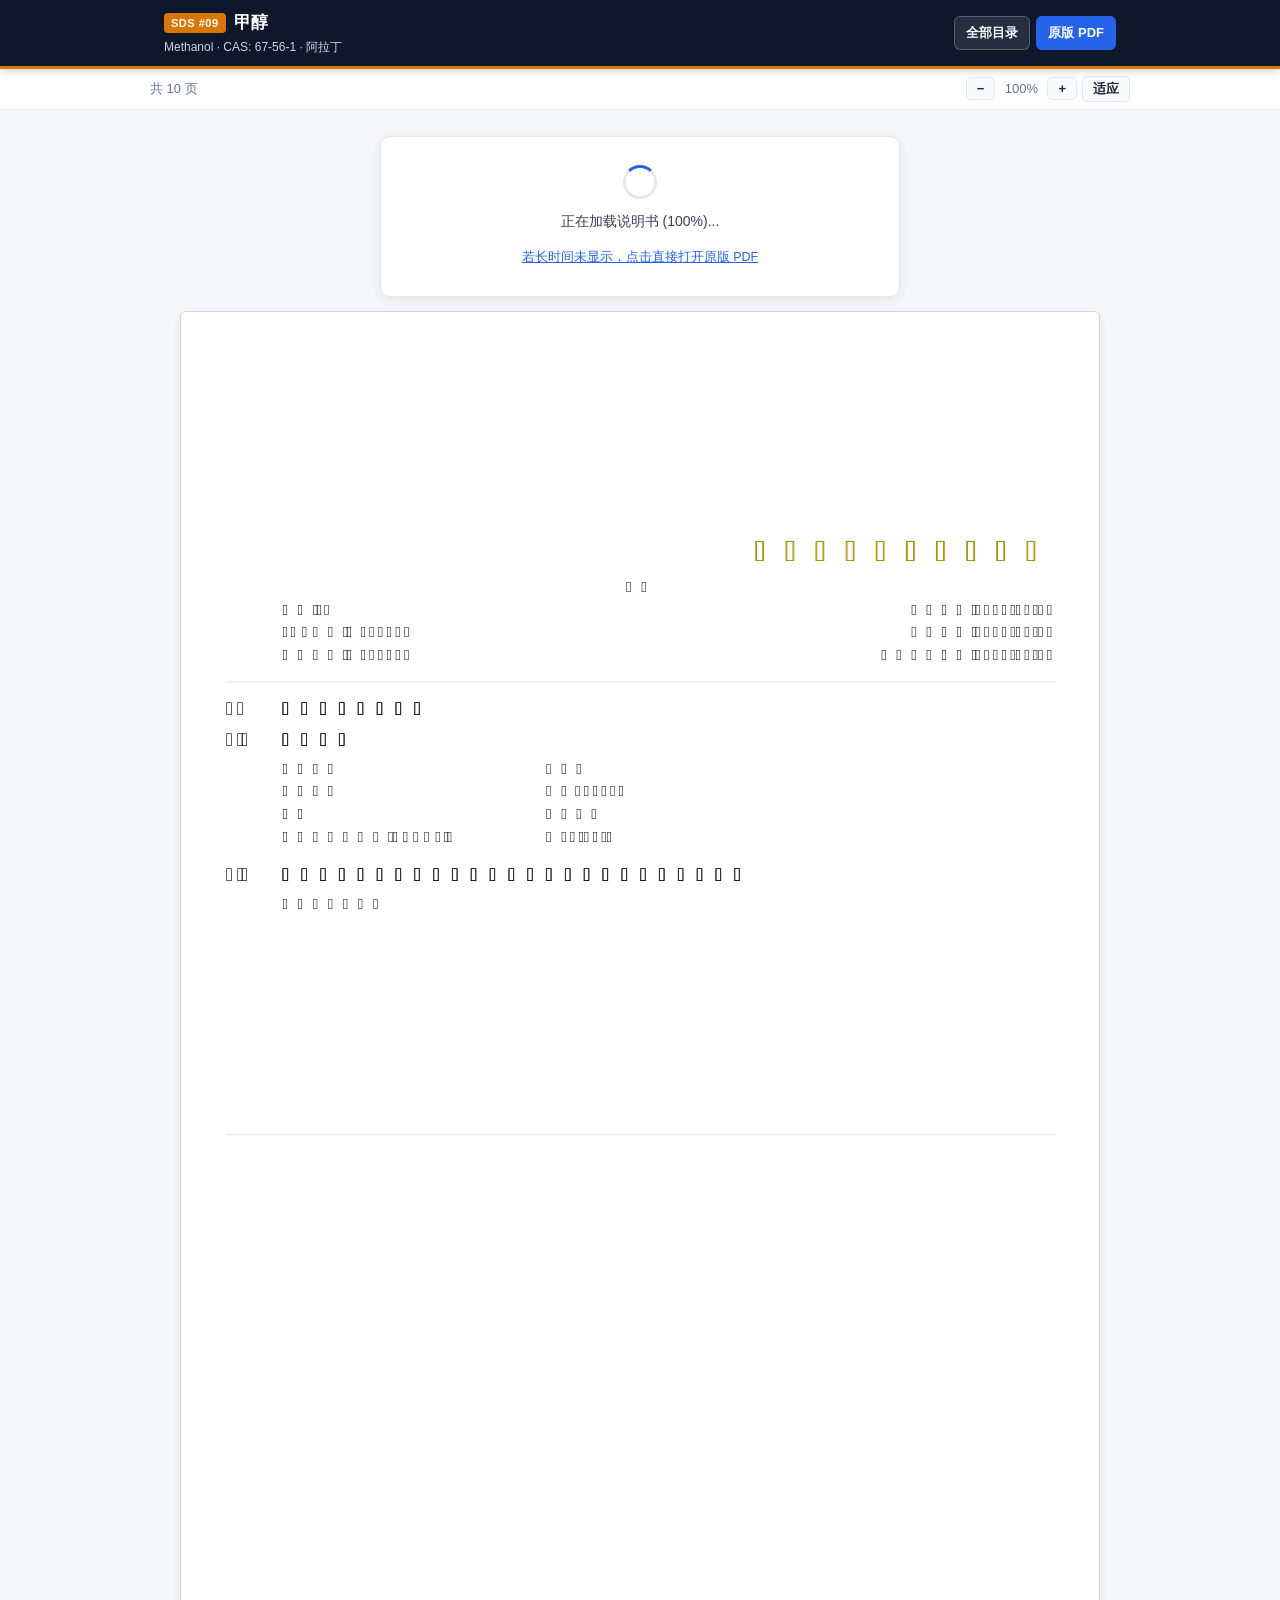
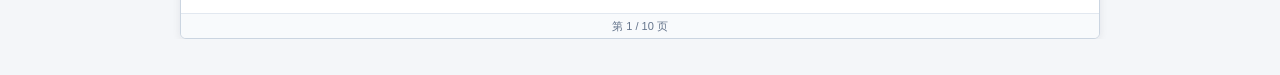
<file: 09/index.html>
<!DOCTYPE html>
<html lang="zh-CN">
<head>
  <meta charset="UTF-8">
  <meta name="viewport" content="width=device-width, initial-scale=1.0, maximum-scale=5.0">
  <title>甲醇 - 化学品安全技术说明书 (SDS)</title>
  <link rel="stylesheet" href="../assets/style.css">
</head>
<body>
  <header class="topbar">
    <div class="topbar-inner">
      <div class="title-block">
        <div class="badge-row">
          <span class="sds-badge">SDS #09</span>
          <h1 class="chem-title">甲醇</h1>
        </div>
        <div class="chem-sub">Methanol · CAS: 67-56-1 · 阿拉丁</div>
      </div>
      <div class="actions">
        <a class="btn btn-ghost" href="../">全部目录</a>
        <a class="btn btn-primary" href="../pdfs/09.pdf" download="甲醇-阿拉丁.pdf">原版 PDF</a>
      </div>
    </div>
  </header>

  <div class="subbar">
    <div class="subbar-inner">
      <span id="page-info">共 10 页</span>
      <div class="zoom-group">
        <button id="zoom-out" class="zoom-btn" type="button" aria-label="缩小">−</button>
        <span id="zoom-val" style="min-width:42px;text-align:center;">100%</span>
        <button id="zoom-in" class="zoom-btn" type="button" aria-label="放大">+</button>
        <button id="zoom-fit" class="zoom-btn" type="button">适应</button>
      </div>
    </div>
  </div>

  <main class="viewer-wrap">
    <div id="status-box" class="status-box">
      <div class="spinner"></div>
      <div id="status-text" style="font-size:14px;color:#334155;">正在加载安全技术说明书...</div>
      <div style="margin-top:12px;">
        <a style="font-size:12.5px;color:#2563eb;" href="../pdfs/09.pdf" target="_blank">若长时间未显示，点击直接打开原版 PDF</a>
      </div>
    </div>
    <div id="pages-container" class="pages-container"></div>
    <noscript>
      <div class="status-box">
        <p style="margin-bottom:12px;">当前浏览器未启用 JavaScript，请直接打开或下载 PDF 文件：</p>
        <a class="btn btn-primary" href="../pdfs/09.pdf">打开 甲醇 SDS (PDF)</a>
      </div>
    </noscript>
  </main>

  <script>
    window.SDS_CONFIG = {
      pdfUrl: "../pdfs/09.pdf",
      fileName: "甲醇-阿拉丁.pdf"
    };
  </script>
  <script src="../vendor/pdf.min.js"></script>
  <script src="../assets/viewer.js"></script>
</body>
</html>
</file>
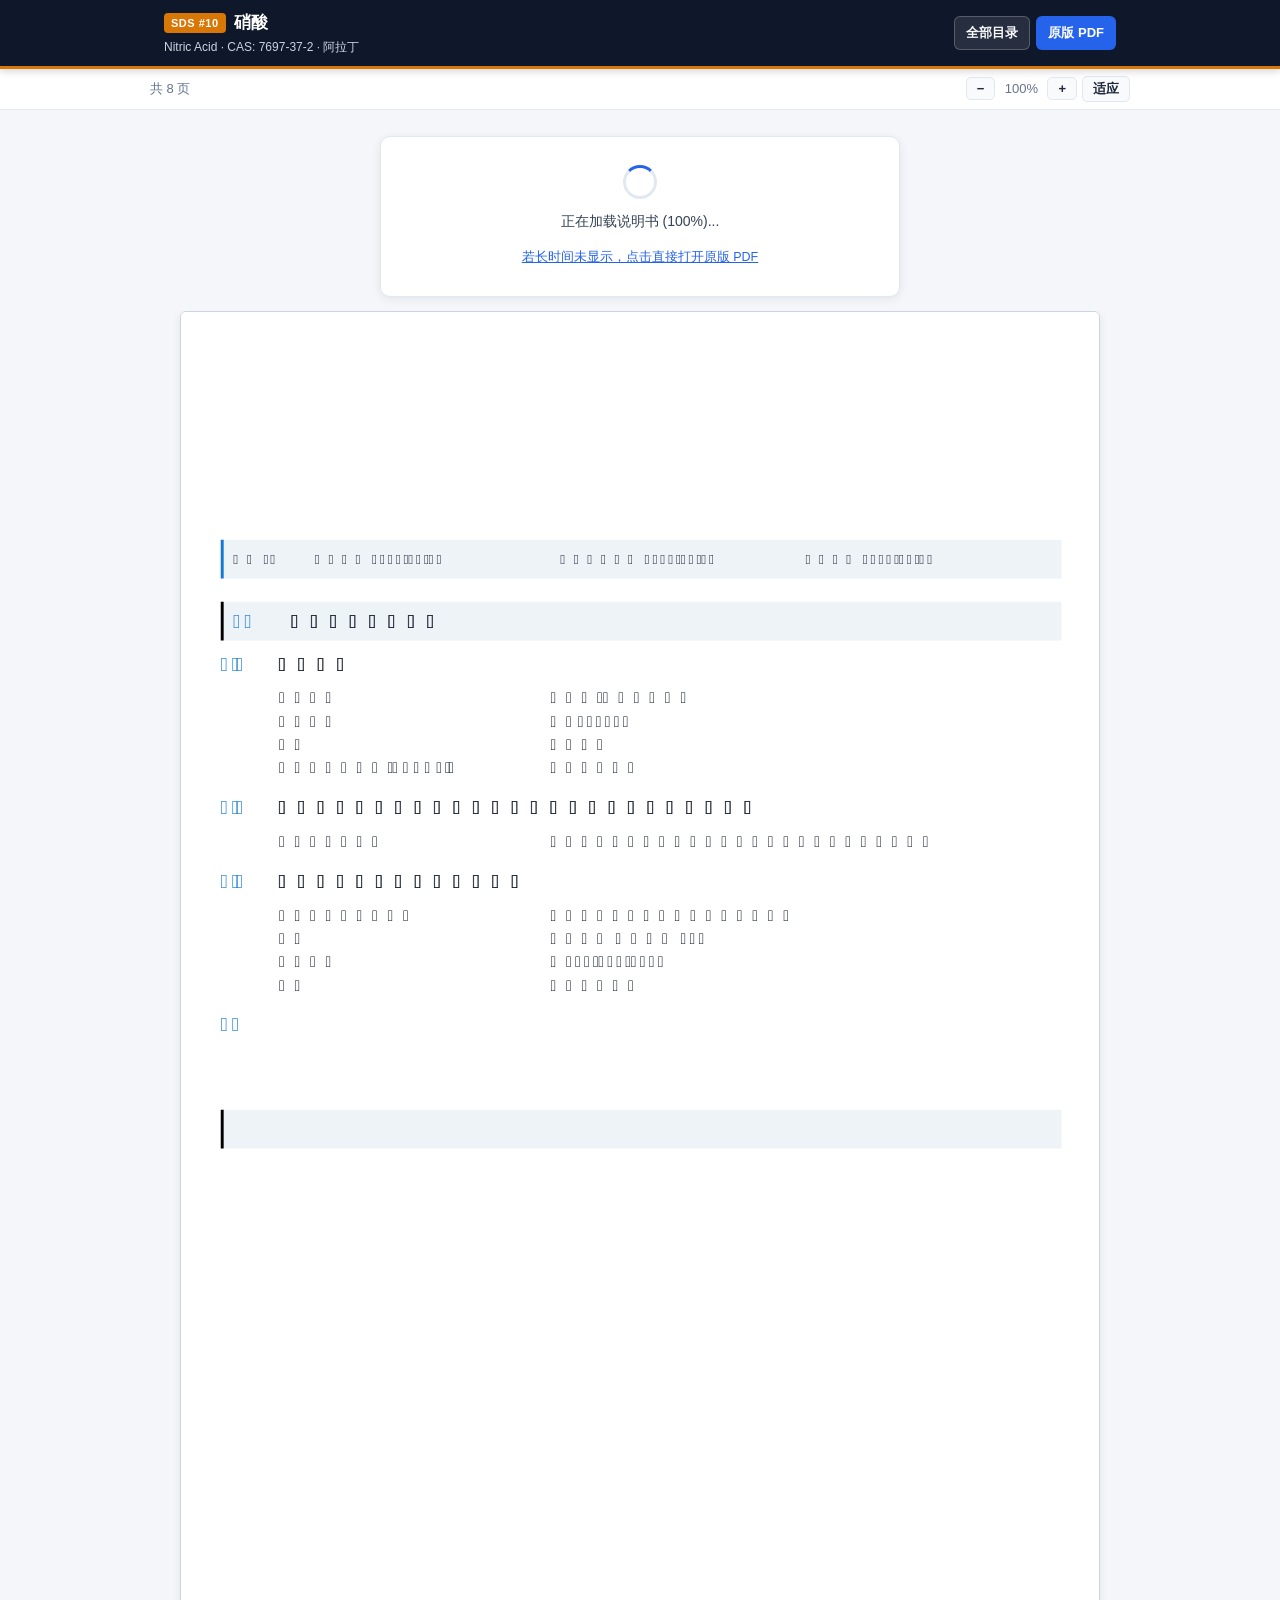
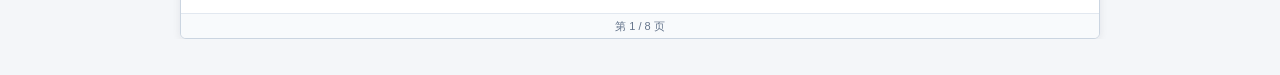
<file: 10/index.html>
<!DOCTYPE html>
<html lang="zh-CN">
<head>
  <meta charset="UTF-8">
  <meta name="viewport" content="width=device-width, initial-scale=1.0, maximum-scale=5.0">
  <title>硝酸 - 化学品安全技术说明书 (SDS)</title>
  <link rel="stylesheet" href="../assets/style.css">
</head>
<body>
  <header class="topbar">
    <div class="topbar-inner">
      <div class="title-block">
        <div class="badge-row">
          <span class="sds-badge">SDS #10</span>
          <h1 class="chem-title">硝酸</h1>
        </div>
        <div class="chem-sub">Nitric Acid · CAS: 7697-37-2 · 阿拉丁</div>
      </div>
      <div class="actions">
        <a class="btn btn-ghost" href="../">全部目录</a>
        <a class="btn btn-primary" href="../pdfs/10.pdf" download="硝酸-阿拉丁.pdf">原版 PDF</a>
      </div>
    </div>
  </header>

  <div class="subbar">
    <div class="subbar-inner">
      <span id="page-info">共 8 页</span>
      <div class="zoom-group">
        <button id="zoom-out" class="zoom-btn" type="button" aria-label="缩小">−</button>
        <span id="zoom-val" style="min-width:42px;text-align:center;">100%</span>
        <button id="zoom-in" class="zoom-btn" type="button" aria-label="放大">+</button>
        <button id="zoom-fit" class="zoom-btn" type="button">适应</button>
      </div>
    </div>
  </div>

  <main class="viewer-wrap">
    <div id="status-box" class="status-box">
      <div class="spinner"></div>
      <div id="status-text" style="font-size:14px;color:#334155;">正在加载安全技术说明书...</div>
      <div style="margin-top:12px;">
        <a style="font-size:12.5px;color:#2563eb;" href="../pdfs/10.pdf" target="_blank">若长时间未显示，点击直接打开原版 PDF</a>
      </div>
    </div>
    <div id="pages-container" class="pages-container"></div>
    <noscript>
      <div class="status-box">
        <p style="margin-bottom:12px;">当前浏览器未启用 JavaScript，请直接打开或下载 PDF 文件：</p>
        <a class="btn btn-primary" href="../pdfs/10.pdf">打开 硝酸 SDS (PDF)</a>
      </div>
    </noscript>
  </main>

  <script>
    window.SDS_CONFIG = {
      pdfUrl: "../pdfs/10.pdf",
      fileName: "硝酸-阿拉丁.pdf"
    };
  </script>
  <script src="../vendor/pdf.min.js"></script>
  <script src="../assets/viewer.js"></script>
</body>
</html>
</file>
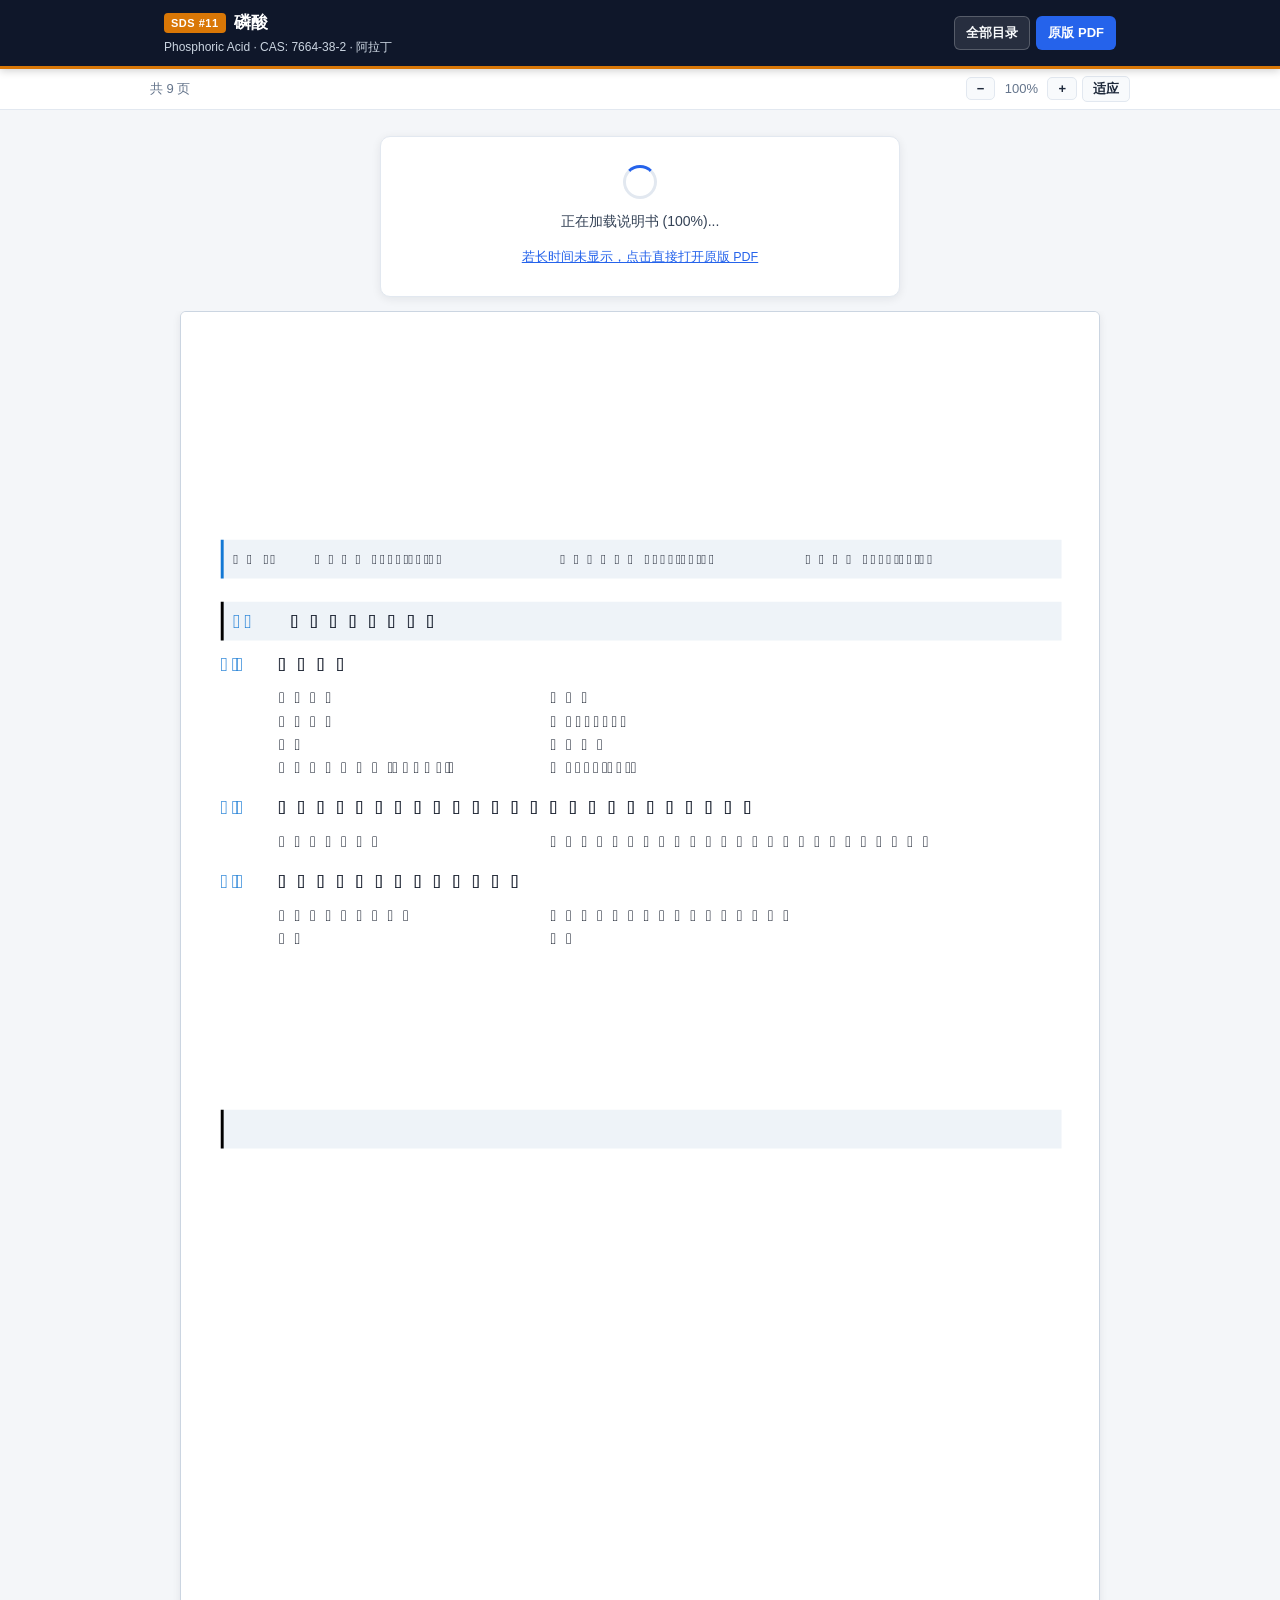
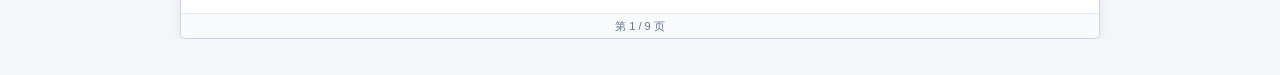
<file: 11/index.html>
<!DOCTYPE html>
<html lang="zh-CN">
<head>
  <meta charset="UTF-8">
  <meta name="viewport" content="width=device-width, initial-scale=1.0, maximum-scale=5.0">
  <title>磷酸 - 化学品安全技术说明书 (SDS)</title>
  <link rel="stylesheet" href="../assets/style.css">
</head>
<body>
  <header class="topbar">
    <div class="topbar-inner">
      <div class="title-block">
        <div class="badge-row">
          <span class="sds-badge">SDS #11</span>
          <h1 class="chem-title">磷酸</h1>
        </div>
        <div class="chem-sub">Phosphoric Acid · CAS: 7664-38-2 · 阿拉丁</div>
      </div>
      <div class="actions">
        <a class="btn btn-ghost" href="../">全部目录</a>
        <a class="btn btn-primary" href="../pdfs/11.pdf" download="磷酸-阿拉丁.pdf">原版 PDF</a>
      </div>
    </div>
  </header>

  <div class="subbar">
    <div class="subbar-inner">
      <span id="page-info">共 9 页</span>
      <div class="zoom-group">
        <button id="zoom-out" class="zoom-btn" type="button" aria-label="缩小">−</button>
        <span id="zoom-val" style="min-width:42px;text-align:center;">100%</span>
        <button id="zoom-in" class="zoom-btn" type="button" aria-label="放大">+</button>
        <button id="zoom-fit" class="zoom-btn" type="button">适应</button>
      </div>
    </div>
  </div>

  <main class="viewer-wrap">
    <div id="status-box" class="status-box">
      <div class="spinner"></div>
      <div id="status-text" style="font-size:14px;color:#334155;">正在加载安全技术说明书...</div>
      <div style="margin-top:12px;">
        <a style="font-size:12.5px;color:#2563eb;" href="../pdfs/11.pdf" target="_blank">若长时间未显示，点击直接打开原版 PDF</a>
      </div>
    </div>
    <div id="pages-container" class="pages-container"></div>
    <noscript>
      <div class="status-box">
        <p style="margin-bottom:12px;">当前浏览器未启用 JavaScript，请直接打开或下载 PDF 文件：</p>
        <a class="btn btn-primary" href="../pdfs/11.pdf">打开 磷酸 SDS (PDF)</a>
      </div>
    </noscript>
  </main>

  <script>
    window.SDS_CONFIG = {
      pdfUrl: "../pdfs/11.pdf",
      fileName: "磷酸-阿拉丁.pdf"
    };
  </script>
  <script src="../vendor/pdf.min.js"></script>
  <script src="../assets/viewer.js"></script>
</body>
</html>
</file>
<file: assets/style.css>
:root {
  --bg: #f4f6f9;
  --card: #ffffff;
  --header-bg: #0f172a;
  --header-text: #f8fafc;
  --accent: #d97706;
  --accent-hover: #b45309;
  --primary: #2563eb;
  --primary-hover: #1d4ed8;
  --text: #1e293b;
  --muted: #64748b;
  --border: #e2e8f0;
  --shadow: 0 2px 10px rgba(15, 23, 42, 0.08);
}

* {
  box-sizing: border-box;
  margin: 0;
  padding: 0;
}

html, body {
  font-family: -apple-system, BlinkMacSystemFont, "PingFang SC", "Microsoft YaHei", "Segoe UI", Roboto, sans-serif;
  background: var(--bg);
  color: var(--text);
  line-height: 1.5;
  -webkit-font-smoothing: antialiased;
}

/* Header */
.topbar {
  position: sticky;
  top: 0;
  z-index: 100;
  background: var(--header-bg);
  color: var(--header-text);
  border-bottom: 3px solid var(--accent);
  box-shadow: 0 2px 8px rgba(0, 0, 0, 0.18);
}

.topbar-inner {
  max-width: 980px;
  margin: 0 auto;
  padding: 10px 14px;
  display: flex;
  flex-wrap: wrap;
  align-items: center;
  justify-content: space-between;
  gap: 8px;
}

.title-block {
  display: flex;
  flex-direction: column;
  min-width: 0;
}

.badge-row {
  display: flex;
  align-items: center;
  gap: 8px;
  flex-wrap: wrap;
}

.sds-badge {
  background: var(--accent);
  color: #fff;
  font-size: 11px;
  font-weight: 700;
  padding: 2px 7px;
  border-radius: 4px;
  letter-spacing: 0.5px;
}

.chem-title {
  font-size: 17px;
  font-weight: 700;
  color: #ffffff;
  white-space: nowrap;
  overflow: hidden;
  text-overflow: ellipsis;
}

.chem-sub {
  font-size: 12px;
  color: #cbd5e1;
  margin-top: 2px;
}

.actions {
  display: flex;
  align-items: center;
  gap: 6px;
  flex-wrap: wrap;
}

.btn {
  display: inline-flex;
  align-items: center;
  justify-content: center;
  gap: 4px;
  padding: 6px 11px;
  border-radius: 6px;
  font-size: 13px;
  font-weight: 600;
  text-decoration: none;
  border: 1px solid transparent;
  cursor: pointer;
  transition: background 0.15s, border-color 0.15s;
  white-space: nowrap;
}

.btn-primary {
  background: var(--primary);
  color: #fff;
}
.btn-primary:hover { background: var(--primary-hover); }

.btn-ghost {
  background: rgba(255, 255, 255, 0.1);
  color: #f8fafc;
  border-color: rgba(255, 255, 255, 0.22);
}
.btn-ghost:hover { background: rgba(255, 255, 255, 0.2); }

.btn-icon {
  min-width: 32px;
  padding: 6px 9px;
}

/* Status & Zoom bar */
.subbar {
  background: #ffffff;
  border-bottom: 1px solid var(--border);
  padding: 7px 14px;
}

.subbar-inner {
  max-width: 980px;
  margin: 0 auto;
  display: flex;
  align-items: center;
  justify-content: space-between;
  gap: 10px;
  font-size: 13px;
  color: var(--muted);
}

.zoom-group {
  display: flex;
  align-items: center;
  gap: 5px;
}

.zoom-btn {
  border: 1px solid var(--border);
  background: #f8fafc;
  color: var(--text);
  border-radius: 5px;
  padding: 3px 10px;
  font-size: 13px;
  font-weight: 600;
  cursor: pointer;
}
.zoom-btn:hover { background: #e2e8f0; }

/* Viewer container */
.viewer-wrap {
  max-width: 980px;
  margin: 0 auto;
  padding: 12px 8px 36px;
}

.status-box {
  background: var(--card);
  border: 1px solid var(--border);
  border-radius: 10px;
  padding: 28px 18px;
  text-align: center;
  margin: 14px auto;
  max-width: 520px;
  box-shadow: var(--shadow);
}

.spinner {
  width: 34px;
  height: 34px;
  border: 3px solid #e2e8f0;
  border-top-color: var(--primary);
  border-radius: 50%;
  margin: 0 auto 12px;
  animation: spin 0.8s linear infinite;
}

@keyframes spin {
  to { transform: rotate(360deg); }
}

.pages-container {
  display: flex;
  flex-direction: column;
  align-items: center;
  gap: 12px;
  overflow-x: auto;
  -webkit-overflow-scrolling: touch;
}

.pdf-page-card {
  background: #ffffff;
  border: 1px solid #cbd5e1;
  border-radius: 6px;
  box-shadow: 0 2px 8px rgba(15, 23, 42, 0.08);
  overflow: hidden;
  max-width: 100%;
  position: relative;
}

.pdf-page-card canvas {
  display: block;
  height: auto;
}

.page-tag {
  background: #f8fafc;
  border-top: 1px solid var(--border);
  text-align: center;
  font-size: 11px;
  color: var(--muted);
  padding: 4px 0;
}

.error-box {
  border-color: #fecaca;
  background: #fef2f2;
  color: #991b1b;
}

/* Index page */
.hero {
  background: var(--header-bg);
  color: #fff;
  border-bottom: 4px solid var(--accent);
  padding: 24px 16px 22px;
}

.hero-inner {
  max-width: 960px;
  margin: 0 auto;
}

.hero h1 {
  font-size: 22px;
  font-weight: 700;
  margin-bottom: 6px;
}

.hero p {
  font-size: 13.5px;
  color: #cbd5e1;
}

.search-wrap {
  margin-top: 14px;
}

.search-input {
  width: 100%;
  max-width: 420px;
  padding: 9px 14px;
  border-radius: 8px;
  border: 1px solid rgba(255, 255, 255, 0.2);
  background: rgba(255, 255, 255, 0.12);
  color: #fff;
  font-size: 14px;
  outline: none;
}

.search-input::placeholder {
  color: #94a3b8;
}

.search-input:focus {
  border-color: var(--accent);
  background: rgba(255, 255, 255, 0.18);
}

.index-main {
  max-width: 960px;
  margin: 18px auto 40px;
  padding: 0 14px;
}

.grid {
  display: grid;
  grid-template-columns: repeat(auto-fill, minmax(270px, 1fr));
  gap: 14px;
}

.chem-card {
  background: var(--card);
  border: 1px solid var(--border);
  border-radius: 10px;
  padding: 15px 16px;
  box-shadow: var(--shadow);
  display: flex;
  flex-direction: column;
  justify-content: space-between;
  gap: 12px;
  transition: transform 0.12s, box-shadow 0.12s;
}

.chem-card:hover {
  transform: translateY(-2px);
  box-shadow: 0 6px 18px rgba(15, 23, 42, 0.12);
}

.card-head {
  display: flex;
  align-items: flex-start;
  justify-content: space-between;
  gap: 8px;
}

.chem-id {
  font-size: 12px;
  font-weight: 700;
  color: var(--accent);
  background: #fef3c7;
  padding: 2px 7px;
  border-radius: 5px;
  flex-shrink: 0;
}

.card-name {
  font-size: 18px;
  font-weight: 700;
  color: var(--text);
}

.card-en {
  font-size: 12.5px;
  color: var(--muted);
  margin-top: 2px;
}

.card-meta {
  font-size: 12px;
  color: var(--muted);
  display: flex;
  flex-wrap: wrap;
  gap: 10px;
}

.card-actions {
  display: flex;
  gap: 8px;
}

.card-actions .btn {
  flex: 1;
}

.btn-outline {
  background: #f8fafc;
  color: var(--text);
  border-color: var(--border);
}
.btn-outline:hover { background: #e2e8f0; }

.footer {
  text-align: center;
  font-size: 12px;
  color: var(--muted);
  padding: 18px 14px 28px;
}

@media (max-width: 540px) {
  .chem-title { font-size: 16px; }
  .btn { padding: 6px 9px; font-size: 12.5px; }
  .viewer-wrap { padding: 8px 4px 28px; }
}
</file>
